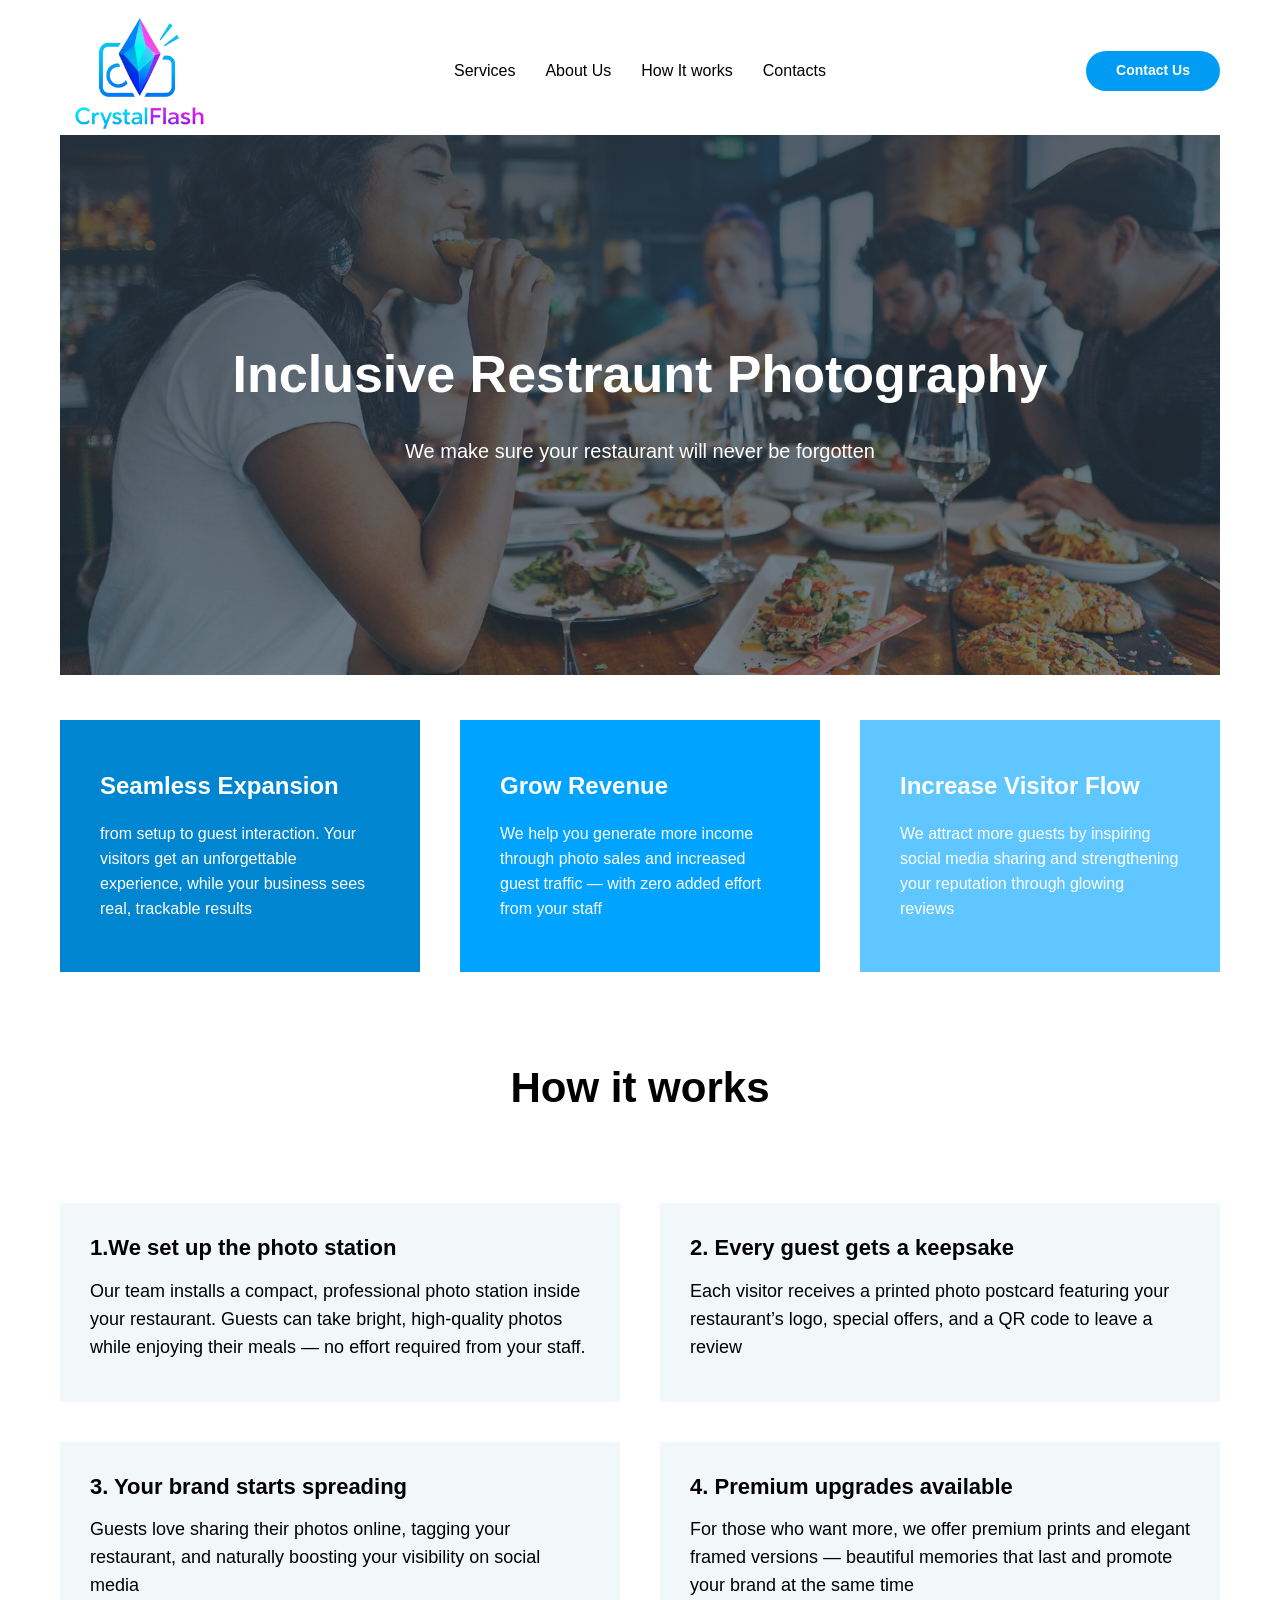
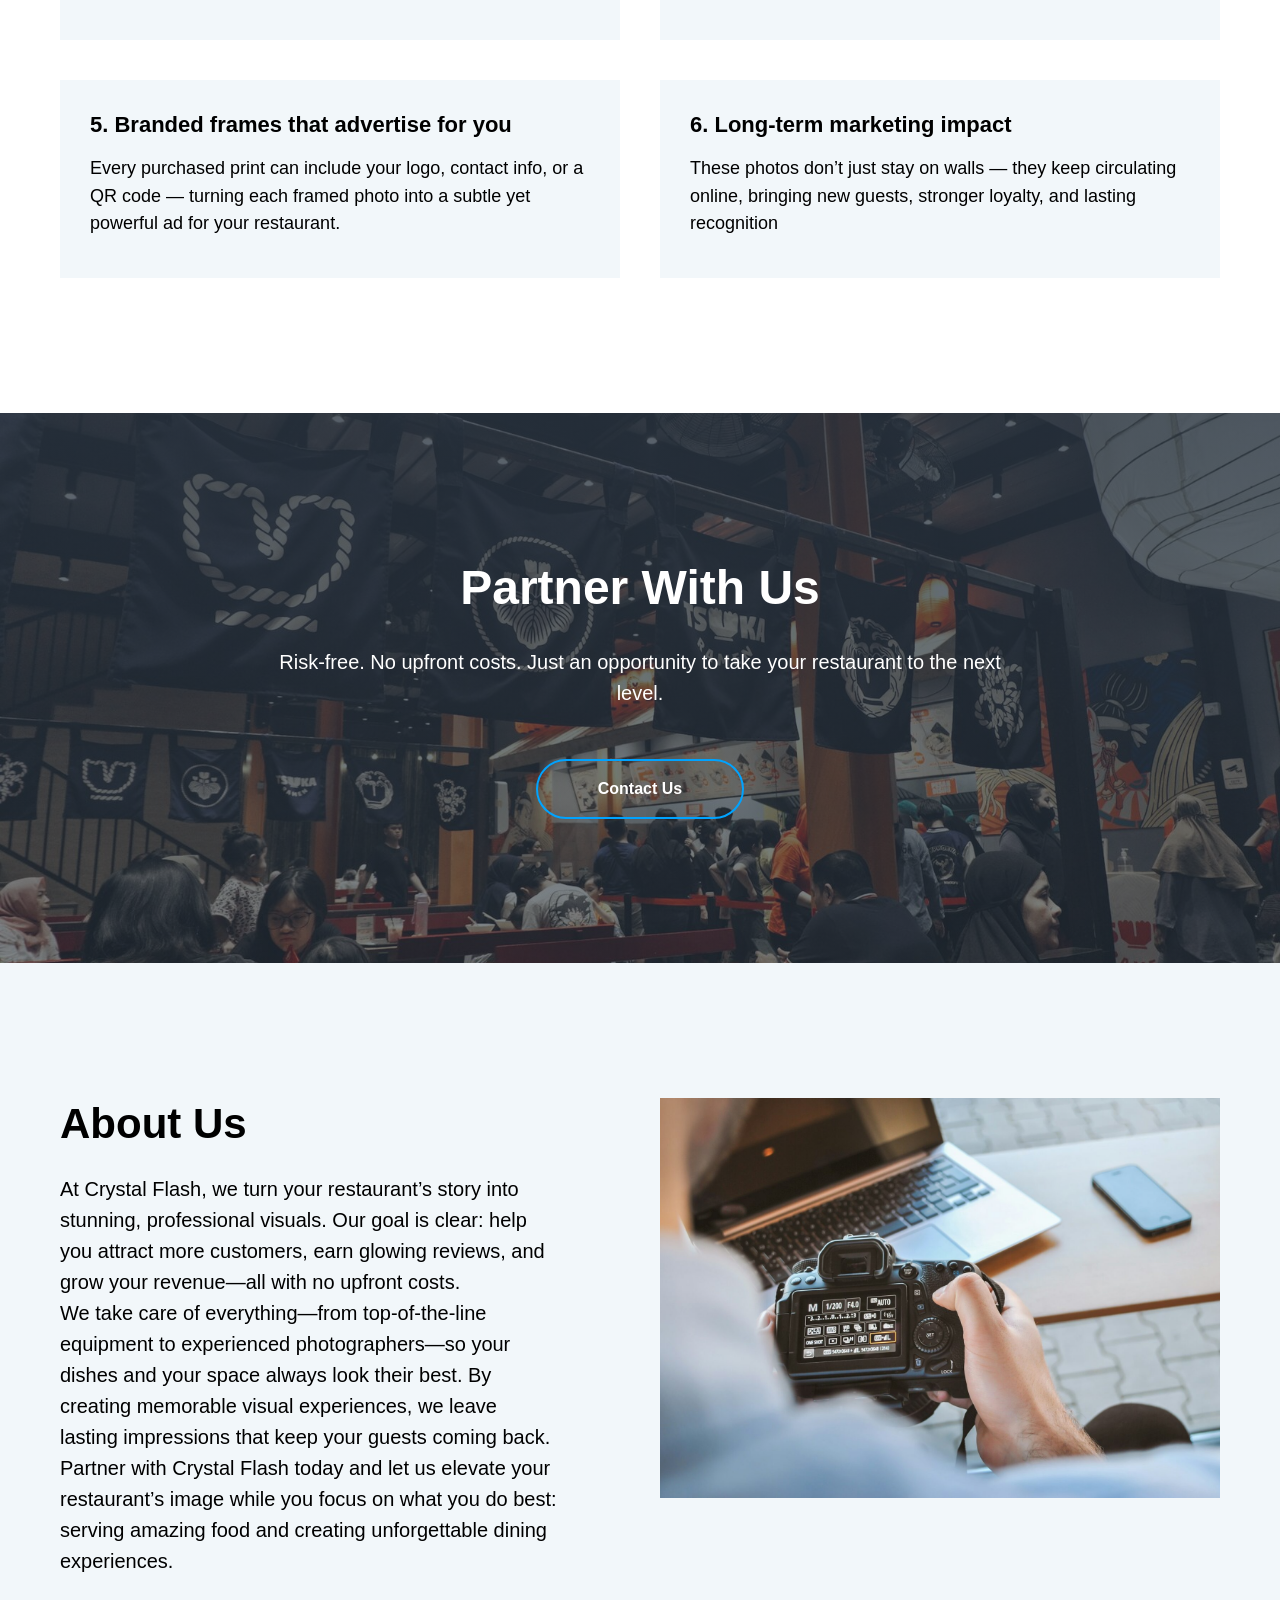
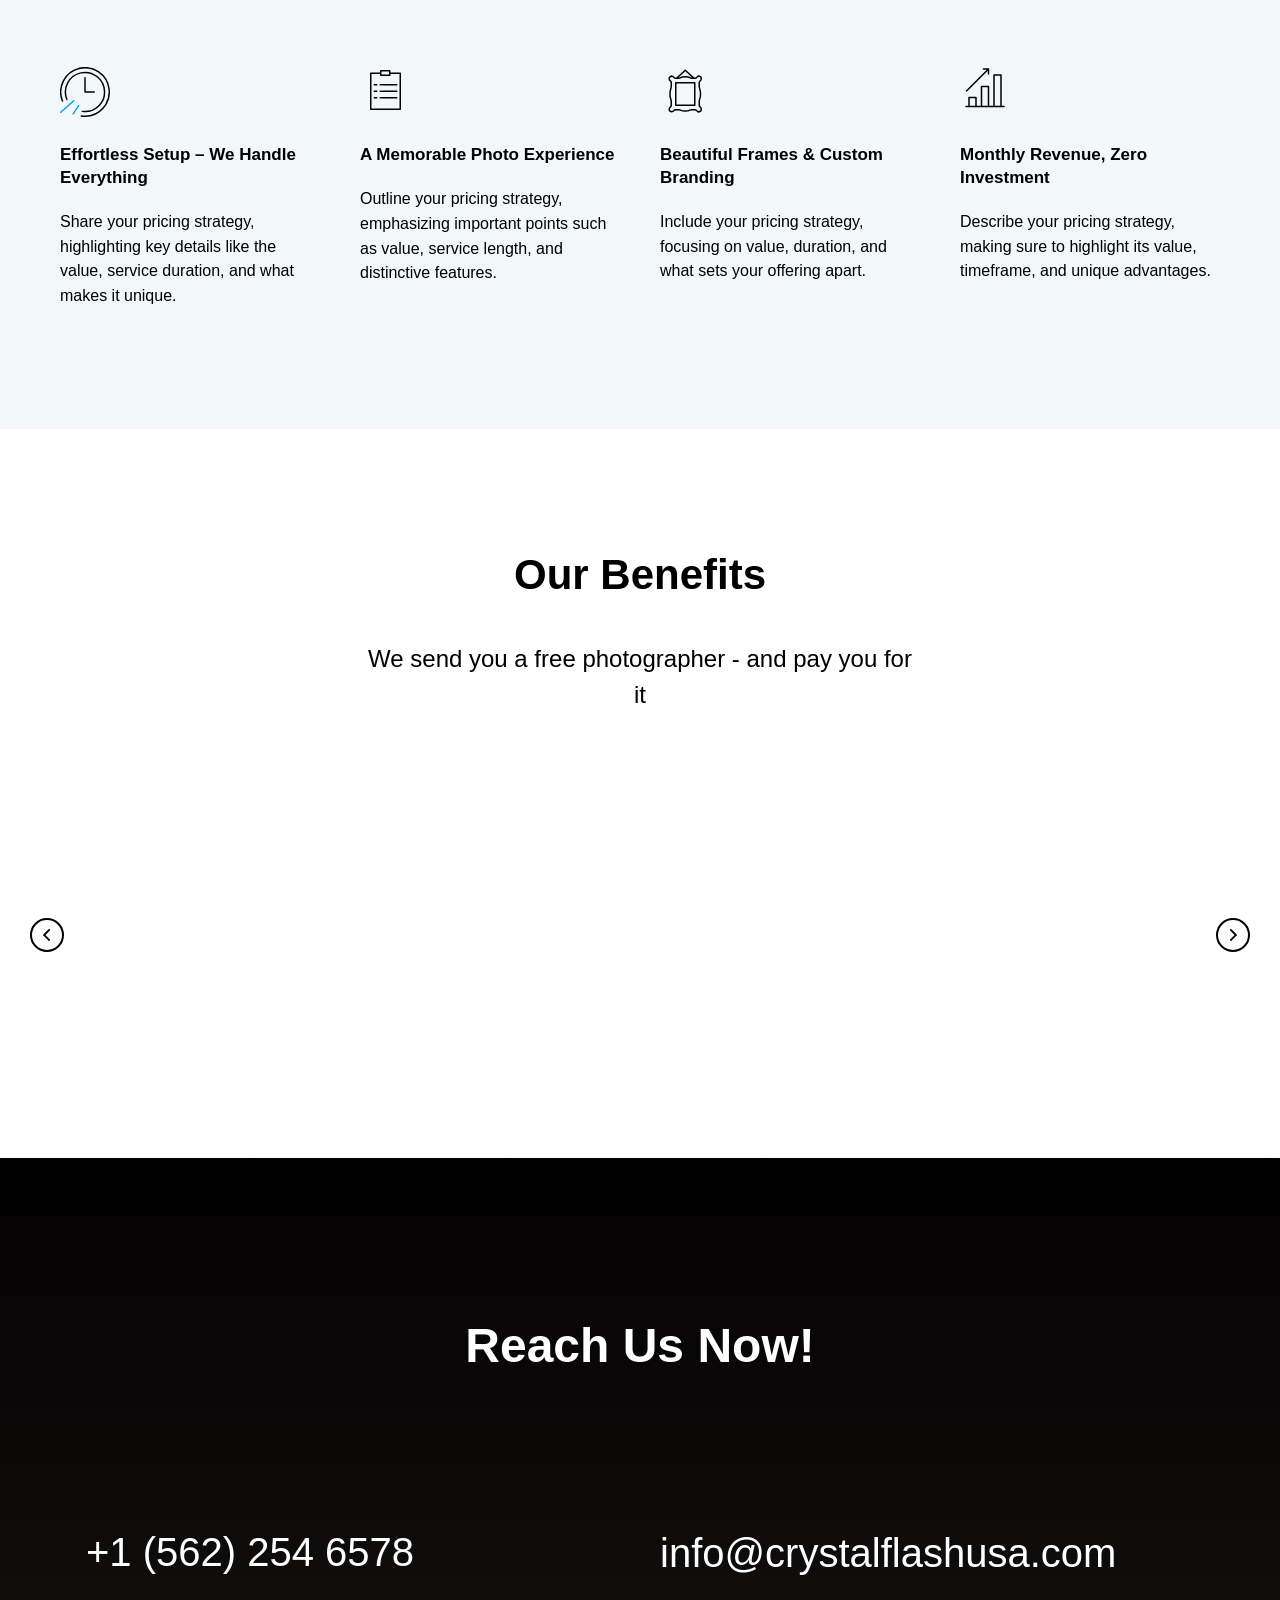
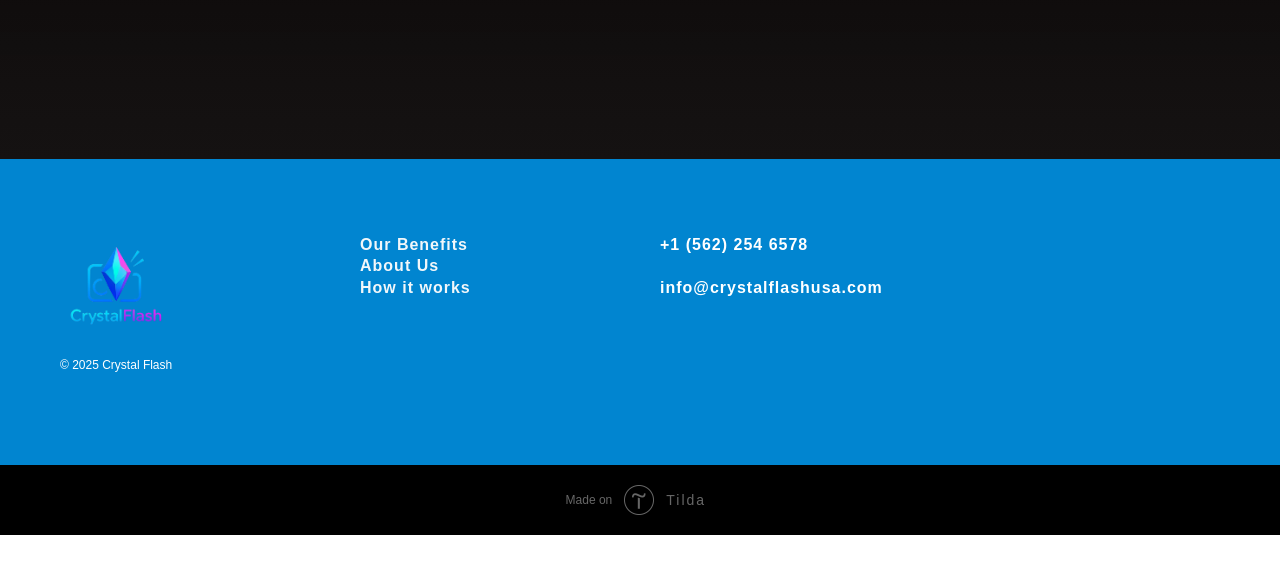
<file: index.html>
<!DOCTYPE html> <html> <head> <meta charset="utf-8" /> <meta http-equiv="Content-Type" content="text/html; charset=utf-8" /> <meta name="viewport" content="width=device-width, initial-scale=1.0" /> <!--metatextblock--> <title>Crystal Flash</title> <meta name="description" content="At Crystal Flash, we turn your restaurant’s story into stunning, professional visuals. Our goal is clear: help you attract more customers, earn glowing reviews, and grow your revenue—all with no upfront costs." /> <meta property="og:url" content="http://crystal-flash.net" /> <meta property="og:title" content="Crystal Flash" /> <meta property="og:description" content="At Crystal Flash, we turn your restaurant’s story into stunning, professional visuals. Our goal is clear: help you attract more customers, earn glowing reviews, and grow your revenue—all with no upfront costs." /> <meta property="og:type" content="website" /> <meta property="og:image" content="images/tild3536-3436-4566-b366-323935383632__screenshot_45-remove.png" /> <link rel="canonical" href="http://crystal-flash.net"> <!--/metatextblock--> <meta name="format-detection" content="telephone=no" /> <meta http-equiv="x-dns-prefetch-control" content="on"> <link rel="dns-prefetch" href="https://ws.tildacdn.com">  <link rel="icon" type="image/png" sizes="32x32" href="images/tild3364-3666-4938-b464-666339376233__screenshot_45-remove.png" media="(prefers-color-scheme: light)"/> <link rel="icon" type="image/png" sizes="32x32" href="images/tild6339-3331-4238-b038-616361373732__screenshot_45-remove.png" media="(prefers-color-scheme: dark)"/> <link rel="apple-touch-icon" type="image/png" href="images/tild6361-6633-4739-a337-366131363932__screenshot_45-remove.png"> <link rel="icon" type="image/png" sizes="192x192" href="images/tild6361-6633-4739-a337-366131363932__screenshot_45-remove.png"> <!-- Assets --> <script src="https://neo.tildacdn.com/js/tilda-fallback-1.0.min.js" async charset="utf-8"></script> <link rel="stylesheet" href="css/tilda-grid-3.0.min.css" type="text/css" media="all" onerror="this.loaderr='y';"/> <link rel="stylesheet" href="css/tilda-blocks-page91578596.min.css?t=1762803893" type="text/css" media="all" onerror="this.loaderr='y';" /> <link rel="stylesheet" href="css/tilda-cards-1.0.min.css" type="text/css" media="all" onerror="this.loaderr='y';" /> <link rel="stylesheet" href="css/tilda-slds-1.4.min.css" type="text/css" media="print" onload="this.media='all';" onerror="this.loaderr='y';" /> <noscript><link rel="stylesheet" href="css/tilda-slds-1.4.min.css" type="text/css" media="all" /></noscript> <link rel="stylesheet" href="css/tilda-cover-1.0.min.css" type="text/css" media="all" onerror="this.loaderr='y';" /> <link rel="stylesheet" href="css/fonts-tildasans.css" type="text/css" media="all" onerror="this.loaderr='y';" /> <script nomodule src="js/tilda-polyfill-1.0.min.js" charset="utf-8"></script> <script type="text/javascript">function t_onReady(func) {if(document.readyState!='loading') {func();} else {document.addEventListener('DOMContentLoaded',func);}}
function t_onFuncLoad(funcName,okFunc,time) {if(typeof window[funcName]==='function') {okFunc();} else {setTimeout(function() {t_onFuncLoad(funcName,okFunc,time);},(time||100));}}function t_throttle(fn,threshhold,scope) {return function() {fn.apply(scope||this,arguments);};}function t396_initialScale(t){var e=document.getElementById("rec"+t);if(e){var i=e.querySelector(".t396__artboard");if(i){window.tn_scale_initial_window_width||(window.tn_scale_initial_window_width=document.documentElement.clientWidth);var a=window.tn_scale_initial_window_width,r=[],n,l=i.getAttribute("data-artboard-screens");if(l){l=l.split(",");for(var o=0;o<l.length;o++)r[o]=parseInt(l[o],10)}else r=[320,480,640,960,1200];for(var o=0;o<r.length;o++){var d=r[o];a>=d&&(n=d)}var _="edit"===window.allrecords.getAttribute("data-tilda-mode"),c="center"===t396_getFieldValue(i,"valign",n,r),s="grid"===t396_getFieldValue(i,"upscale",n,r),w=t396_getFieldValue(i,"height_vh",n,r),g=t396_getFieldValue(i,"height",n,r),u=!!window.opr&&!!window.opr.addons||!!window.opera||-1!==navigator.userAgent.indexOf(" OPR/");if(!_&&c&&!s&&!w&&g&&!u){var h=parseFloat((a/n).toFixed(3)),f=[i,i.querySelector(".t396__carrier"),i.querySelector(".t396__filter")],v=Math.floor(parseInt(g,10)*h)+"px",p;i.style.setProperty("--initial-scale-height",v);for(var o=0;o<f.length;o++)f[o].style.setProperty("height","var(--initial-scale-height)");t396_scaleInitial__getElementsToScale(i).forEach((function(t){t.style.zoom=h}))}}}}function t396_scaleInitial__getElementsToScale(t){return t?Array.prototype.slice.call(t.children).filter((function(t){return t&&(t.classList.contains("t396__elem")||t.classList.contains("t396__group"))})):[]}function t396_getFieldValue(t,e,i,a){var r,n=a[a.length-1];if(!(r=i===n?t.getAttribute("data-artboard-"+e):t.getAttribute("data-artboard-"+e+"-res-"+i)))for(var l=0;l<a.length;l++){var o=a[l];if(!(o<=i)&&(r=o===n?t.getAttribute("data-artboard-"+e):t.getAttribute("data-artboard-"+e+"-res-"+o)))break}return r}window.TN_SCALE_INITIAL_VER="1.0",window.tn_scale_initial_window_width=null;</script> <script src="js/tilda-scripts-3.0.min.js" charset="utf-8" defer onerror="this.loaderr='y';"></script> <script src="js/tilda-blocks-page91578596.min.js?t=1762803893" charset="utf-8" async onerror="this.loaderr='y';"></script> <script src="js/lazyload-1.3.min.export.js" charset="utf-8" async onerror="this.loaderr='y';"></script> <script src="js/tilda-menu-1.0.min.js" charset="utf-8" async onerror="this.loaderr='y';"></script> <script src="js/tilda-cards-1.0.min.js" charset="utf-8" async onerror="this.loaderr='y';"></script> <script src="js/tilda-slds-1.4.min.js" charset="utf-8" async onerror="this.loaderr='y';"></script> <script src="js/hammer.min.js" charset="utf-8" async onerror="this.loaderr='y';"></script> <script src="js/tilda-cover-1.0.min.js" charset="utf-8" async onerror="this.loaderr='y';"></script> <script src="js/tilda-zero-1.1.min.js" charset="utf-8" async onerror="this.loaderr='y';"></script> <script src="js/tilda-zero-scale-1.0.min.js" charset="utf-8" async onerror="this.loaderr='y';"></script> <script src="js/tilda-skiplink-1.0.min.js" charset="utf-8" async onerror="this.loaderr='y';"></script> <script src="js/tilda-events-1.0.min.js" charset="utf-8" async onerror="this.loaderr='y';"></script> <script type="text/javascript">window.dataLayer=window.dataLayer||[];</script> <script type="text/javascript">(function() {if((/bot|google|yandex|baidu|bing|msn|duckduckbot|teoma|slurp|crawler|spider|robot|crawling|facebook/i.test(navigator.userAgent))===false&&typeof(sessionStorage)!='undefined'&&sessionStorage.getItem('visited')!=='y'&&document.visibilityState){var style=document.createElement('style');style.type='text/css';style.innerHTML='@media screen and (min-width: 980px) {.t-records {opacity: 0;}.t-records_animated {-webkit-transition: opacity ease-in-out .2s;-moz-transition: opacity ease-in-out .2s;-o-transition: opacity ease-in-out .2s;transition: opacity ease-in-out .2s;}.t-records.t-records_visible {opacity: 1;}}';document.getElementsByTagName('head')[0].appendChild(style);function t_setvisRecs(){var alr=document.querySelectorAll('.t-records');Array.prototype.forEach.call(alr,function(el) {el.classList.add("t-records_animated");});setTimeout(function() {Array.prototype.forEach.call(alr,function(el) {el.classList.add("t-records_visible");});sessionStorage.setItem("visited","y");},400);}
document.addEventListener('DOMContentLoaded',t_setvisRecs);}})();</script></head> <body class="t-body" style="margin:0;"> <!--allrecords--> <div id="allrecords" data-tilda-export="yes" class="t-records" data-hook="blocks-collection-content-node" data-tilda-project-id="17222166" data-tilda-page-id="91578596" data-tilda-formskey="4bb2722d56d6aefe600d7e3a17222166" data-tilda-cookie="no" data-tilda-lazy="yes" data-tilda-root-zone="one" data-tilda-project-country="DE"> <div id="rec1509291513" class="r t-rec t-rec_pb_0" style="padding-bottom:0px; " data-animationappear="off" data-record-type="257"> <!-- T228 --> <div id="nav1509291513marker"></div> <div id="nav1509291513" class="t228 t228__positionstatic " style="background-color: rgba(255,255,255,1); height:10vh; " data-bgcolor-hex="#ffffff" data-bgcolor-rgba="rgba(255,255,255,1)" data-navmarker="nav1509291513marker" data-appearoffset="" data-bgopacity-two="" data-menushadow="" data-menushadow-css="" data-bgopacity="1" data-menu-items-align="center" data-menu="yes"> <div class="t228__maincontainer t228__c12collumns" style="height:10vh;"> <div class="t228__padding40px"></div> <div class="t228__leftside"> <div class="t228__leftcontainer"> <a href="http://tilda.cc" class="t228__imgwrapper"> <img class="t228__imglogo t228__imglogomobile"
src="images/tild6662-6437-4639-b235-333564646331__noroot.png"
imgfield="img"
style="max-width: 170px; width: 170px; min-width: 170px; height: auto; display: block;"
alt=""> </a> </div> </div> <div class="t228__centerside "> <nav class="t228__centercontainer"> <ul role="list" class="t228__list t-menu__list t228__list_hidden"> <li class="t228__list_item"
style="padding:0 15px 0 0;"> <a class="t-menu__link-item"
href="#services" data-menu-submenu-hook="" data-menu-item-number="1">
Services
</a> </li> <li class="t228__list_item"
style="padding:0 15px;"> <a class="t-menu__link-item"
href="#about" data-menu-submenu-hook="" data-menu-item-number="2">
About Us
</a> </li> <li class="t228__list_item"
style="padding:0 15px;"> <a class="t-menu__link-item"
href="#howitworks" data-menu-submenu-hook="" data-menu-item-number="3">
How It works
</a> </li> <li class="t228__list_item"
style="padding:0 0 0 15px;"> <a class="t-menu__link-item"
href="#contacts" data-menu-submenu-hook="" data-menu-item-number="4">
Contacts
</a> </li> </ul> </nav> </div> <div class="t228__rightside"> <div class="t228__rightcontainer"> <div class="t228__right_buttons"> <div class="t228__right_buttons_wrap"> <div class="t228__right_buttons_but"> <a
class="t-btn t-btnflex t-btnflex_type_button t-btnflex_sm"
href="#reachus"> <span class="t-btnflex__text">Contact Us</span> <style>#rec1509291513 .t-btnflex.t-btnflex_type_button {color:#ffffff;background-color:#009bf2;border-style:none !important;border-radius:20px;box-shadow:none !important;transition-duration:0.2s;transition-property:background-color,color,border-color,box-shadow,opacity,transform,gap;transition-timing-function:ease-in-out;}</style> </a> </div> </div> </div> </div> </div> <div class="t228__padding40px"> </div> </div> </div> <style>@media screen and (max-width:980px){#rec1509291513 .t228__leftcontainer{padding:20px;}#rec1509291513 .t228__imglogo{padding:20px 0;}#rec1509291513 .t228{position:static;}}</style> <script>window.addEventListener('load',function() {t_onFuncLoad('t228_setWidth',function() {t228_setWidth('1509291513');});});window.addEventListener('resize',t_throttle(function() {t_onFuncLoad('t228_setWidth',function() {t228_setWidth('1509291513');});t_onFuncLoad('t_menu__setBGcolor',function() {t_menu__setBGcolor('1509291513','.t228');});}));t_onReady(function() {t_onFuncLoad('t_menu__highlightActiveLinks',function() {t_menu__highlightActiveLinks('.t228__list_item a');});t_onFuncLoad('t228__init',function() {t228__init('1509291513');});t_onFuncLoad('t_menu__setBGcolor',function() {t_menu__setBGcolor('1509291513','.t228');});t_onFuncLoad('t_menu__interactFromKeyboard',function() {t_menu__interactFromKeyboard('1509291513');});t_onFuncLoad('t228_setWidth',function() {t228_setWidth('1509291513');});});</script> <style>#rec1509291513 .t-menu__link-item{}@supports (overflow:-webkit-marquee) and (justify-content:inherit){#rec1509291513 .t-menu__link-item,#rec1509291513 .t-menu__link-item.t-active{opacity:1 !important;}}</style> <style> #rec1509291513 .t228__leftcontainer a{color:#000000;}#rec1509291513 a.t-menu__link-item{color:#000000;}#rec1509291513 .t228__right_langs_lang a{color:#000000;}#rec1509291513 .t228__right_descr{font-size:18px;color:#000000;}</style> <style> #rec1509291513 .t228__logo{color:#000000;}</style> </div> <div id="rec1509291523" class="r t-rec t-rec_pt_45 t-rec_pb_0" style="padding-top:45px;padding-bottom:0px; " data-animationappear="off" data-record-type="336"> <!-- T336 --> <div class="t336"> <div class="t-card__container t-container"> <div class="t-col t-col_12 t-align_center t-card__col t-card__col_withoutbtn t336__block "> <div class="t336__table" style="height:60vh;background-color:transparent;"> <div class="t336__cell t-align_center t-valign_middle"> <div class="t336__bg t336__animation_fast t-bgimg" data-original="images/tild6533-3035-4232-a262-356637643338__photo-1592861956120-.jpg"
bgimgfield="img"
style="background-image:url('images/tild6533-3035-4232-a262-356637643338__-__resizeb__20x__photo-1592861956120-.jpg');"></div> <div
class="t336__overlay t336__animation_fast"
style="background-image: linear-gradient(to bottom, rgba(44,55,69,0.80), rgba(44,55,69,0.60));"></div> <div class="t336__textwrapper t336__animation_fast t336__textwrapper_animated"> <div class="t336__textwrapper__content"> <div class="t336__title t-title t-title_md" field="title"> <a
class="t-card__link"
id="cardtitle_1509291523"
href="http://google.com"
target=""> <div style="font-size: 52px;" data-customstyle="yes"><span style="font-size: 52px; font-weight: 600;">Inclusive Restraunt Photography</span></div> </a> </div> <div class="t336__text t-descr t-descr_lg" field="text"><div style="font-size: 20px;" data-customstyle="yes">We make sure your restaurant will never be forgotten </div></div> </div> </div> </div> </div> </div> </div> </div> <script>t_onReady(function() {t_onFuncLoad('t336_init',function() {t336_init('1509291523');});});</script> </div> <div id="rec1509291533" class="r t-rec t-rec_pt_45 t-rec_pb_0" style="padding-top:45px;padding-bottom:0px;background-color:#ffffff; " data-animationappear="off" data-record-type="686" data-bg-color="#ffffff"> <!-- t686 --> <div class="t686" data-tile-ratio="0.55555555555556"> <div class="t686__container t-card__container t-container" data-columns-in-row="3"> <div class="t-card__col t-card__col_withoutbtn t-col t-col_4 t-align_left "> <div class="t686__table" style="height:200px;"> <div class="t686__cell t-align_left t-valign_top t686__button-bottom"> <div class="t686__bg t686__animation_fast t-bgimg" data-original="images/tild6463-6635-4562-b138-623633376238__frame_587.svg"
bgimgfield="li_img__1495461413977"
style="background-image:url('images/tild6463-6635-4562-b138-623633376238__frame_587.svg');"
itemscope itemtype="http://schema.org/ImageObject"> <meta itemprop="image" content="images/tild6463-6635-4562-b138-623633376238__frame_587.svg"> </div> <div class="t686__overlay t686__animation_fast" style="background-image: linear-gradient(to bottom, rgba(0,0,0,0), rgba(0,0,0,0));"></div> <div class="t686__textwrapper t686__animation_fast t686__textwrapper_animated"> <div class="t686__textwrapper__content"> <div class="t686__inner-wrapper"> <style> #rec1509291533 .t-card__title{font-size:24px;}#rec1509291533 .t-card__descr{font-size:16px;}</style> <div class="t-card__title t-name t-name_xl" field="li_title__1495461413977"> <a
href="#appointment"
class="t-card__link"
id="cardtitle1_1509291533">
Seamless Expansion
</a> </div> <div class="t-card__descr t-descr t-descr_xs" field="li_text__1495461413977">
from setup to guest interaction. Your visitors get an unforgettable experience, while your business sees real, trackable results
</div> </div> </div> </div> </div> </div> </div> <div class="t-card__col t-card__col_withoutbtn t-col t-col_4 t-align_left "> <div class="t686__table" style="height:200px;"> <div class="t686__cell t-align_left t-valign_top t686__button-bottom"> <div class="t686__bg t686__animation_fast t-bgimg" data-original="images/tild3636-6437-4631-a439-336635373862__frame_588.svg"
bgimgfield="li_img__1606828307443"
style="background-image:url('images/tild3636-6437-4631-a439-336635373862__frame_588.svg');"
itemscope itemtype="http://schema.org/ImageObject"> <meta itemprop="image" content="images/tild3636-6437-4631-a439-336635373862__frame_588.svg"> </div> <div class="t686__overlay t686__animation_fast" style="background-image: linear-gradient(to bottom, rgba(0,0,0,0), rgba(0,0,0,0));"></div> <div class="t686__textwrapper t686__animation_fast t686__textwrapper_animated"> <div class="t686__textwrapper__content"> <div class="t686__inner-wrapper"> <style> #rec1509291533 .t-card__title{font-size:24px;}#rec1509291533 .t-card__descr{font-size:16px;}</style> <div class="t-card__title t-name t-name_xl" field="li_title__1606828307443">
Grow Revenue
</div> <div class="t-card__descr t-descr t-descr_xs" field="li_text__1606828307443">
We help you generate more income through photo sales and increased guest traffic — with zero added effort from your staff
</div> </div> </div> </div> </div> </div> </div> <div class="t-card__col t-card__col_withoutbtn t-col t-col_4 t-align_left "> <div class="t686__table" style="height:200px;"> <div class="t686__cell t-align_left t-valign_top t686__button-bottom"> <div class="t686__bg t686__animation_fast t-bgimg" data-original="images/tild3966-3032-4530-b031-353038316562__frame_589.svg"
bgimgfield="li_img__1495528759247"
style="background-image:url('images/tild3966-3032-4530-b031-353038316562__frame_589.svg');"
itemscope itemtype="http://schema.org/ImageObject"> <meta itemprop="image" content="images/tild3966-3032-4530-b031-353038316562__frame_589.svg"> </div> <div class="t686__overlay t686__animation_fast" style="background-image: linear-gradient(to bottom, rgba(0,0,0,0), rgba(0,0,0,0));"></div> <div class="t686__textwrapper t686__animation_fast t686__textwrapper_animated"> <div class="t686__textwrapper__content"> <div class="t686__inner-wrapper"> <style> #rec1509291533 .t-card__title{font-size:24px;}#rec1509291533 .t-card__descr{font-size:16px;}</style> <div class="t-card__title t-name t-name_xl" field="li_title__1495528759247">
Increase Visitor Flow
</div> <div class="t-card__descr t-descr t-descr_xs" field="li_text__1495528759247"> <p style="text-align: left;">We attract more guests by inspiring social media sharing and strengthening your reputation through glowing reviews</p> </div> </div> </div> </div> </div> </div> </div> </div> </div> <script type="text/javascript">t_onReady(function() {t_onFuncLoad('t686_init',function() {t686_init('1509291533');});});</script> </div> <div id="rec1509291543" class="r t-rec" style=" " data-record-type="215"> <a name="howitworks" style="font-size:0;"></a> </div> <div id="rec1509291553" class="r t-rec t-rec_pt_90 t-rec_pb_135" style="padding-top:90px;padding-bottom:135px;background-color:#ffffff; " data-animationappear="off" data-record-type="842" data-bg-color="#ffffff"> <!-- t842 --> <div class="t842"> <div class="t-section__container t-container t-container_flex"> <div class="t-col t-col_12 "> <div
class="t-section__title t-title t-title_xs t-align_center t-margin_auto"
field="btitle">
How it works
</div> </div> </div> <style>.t-section__descr {max-width:560px;}#rec1509291553 .t-section__title {margin-bottom:90px;}#rec1509291553 .t-section__descr {}@media screen and (max-width:960px) {#rec1509291553 .t-section__title {margin-bottom:45px;}}</style> <ul
class="t842__container t-card__container t-container t-container_flex"
role="list"> <li
class="t842__col t-item
t-card__col
t-card__col_withoutbtn
t-col t-col_6
t842__col_first "> <div class="t842__inner-col"
style="background-color:#f2f7fa;"> <div class="t842__wrap"> <div class="t842__wrap_left"> </div> <div class="t842__wrap_right"> <div class="t-card__title t-name t-name_lg t842__bottommargin" field="li_title__1531126556801"> <strong>1.</strong>We set up the photo station
</div> <div class="t-card__descr t-descr t-descr_sm" field="li_descr__1531126556801">
Our team installs a compact, professional photo station inside your restaurant. Guests can take bright, high-quality photos while enjoying their meals — no effort required from your staff.
</div> </div> </div> </div> </li> <li
class="t842__col t-item
t-card__col
t-card__col_withoutbtn
t-col t-col_6
"> <div class="t842__inner-col"
style="background-color:#f2f7fa;"> <div class="t842__wrap"> <div class="t842__wrap_left"> </div> <div class="t842__wrap_right"> <div class="t-card__title t-name t-name_lg t842__bottommargin" field="li_title__1606827876405"> <strong>2. </strong>Every guest gets a keepsake
</div> <div class="t-card__descr t-descr t-descr_sm" field="li_descr__1606827876405">
Each visitor receives a printed photo postcard featuring your restaurant’s logo, special offers, and a QR code to leave a review
</div> </div> </div> </div> </li> <li
class="t842__col t-item
t-card__col
t-card__col_withoutbtn
t-col t-col_6
"> <div class="t842__inner-col"
style="background-color:#f2f7fa;"> <div class="t842__wrap"> <div class="t842__wrap_left"> </div> <div class="t842__wrap_right"> <div class="t-card__title t-name t-name_lg t842__bottommargin" field="li_title__1606827877993">
3. Your brand starts spreading
</div> <div class="t-card__descr t-descr t-descr_sm" field="li_descr__1606827877993">
Guests love sharing their photos online, tagging your restaurant, and naturally boosting your visibility on social media
</div> </div> </div> </div> </li> <li
class="t842__col t-item
t-card__col
t-card__col_withoutbtn
t-col t-col_6
"> <div class="t842__inner-col"
style="background-color:#f2f7fa;"> <div class="t842__wrap"> <div class="t842__wrap_left"> </div> <div class="t842__wrap_right"> <div class="t-card__title t-name t-name_lg t842__bottommargin" field="li_title__1762026406100">
4. Premium upgrades available
</div> <div class="t-card__descr t-descr t-descr_sm" field="li_descr__1762026406100">
For those who want more, we offer premium prints and elegant framed versions — beautiful memories that last and promote your brand at the same time
</div> </div> </div> </div> </li> <li
class="t842__col t-item
t-card__col
t-card__col_withoutbtn
t-col t-col_6
"> <div class="t842__inner-col"
style="background-color:#f2f7fa;"> <div class="t842__wrap"> <div class="t842__wrap_left"> </div> <div class="t842__wrap_right"> <div class="t-card__title t-name t-name_lg t842__bottommargin" field="li_title__1762026582049">
5. Branded frames that advertise for you
</div> <div class="t-card__descr t-descr t-descr_sm" field="li_descr__1762026582049">
Every purchased print can include your logo, contact info, or a QR code — turning each framed photo into a subtle yet powerful ad for your restaurant.
</div> </div> </div> </div> </li> <li
class="t842__col t-item
t-card__col
t-card__col_withoutbtn
t-col t-col_6
"> <div class="t842__inner-col"
style="background-color:#f2f7fa;"> <div class="t842__wrap"> <div class="t842__wrap_left"> </div> <div class="t842__wrap_right"> <div class="t-card__title t-name t-name_lg t842__bottommargin" field="li_title__1762026495686">
6. Long-term marketing impact
</div> <div class="t-card__descr t-descr t-descr_sm" field="li_descr__1762026495686">
These photos don’t just stay on walls — they keep circulating online, bringing new guests, stronger loyalty, and lasting recognition
</div> </div> </div> </div> </li> </ul> </div> <script type="text/javascript">t_onReady(function() {t_onFuncLoad('t842_init',function() {t842_init('1509291553');});});</script> </div> <div id="rec1509291563" class="r t-rec" style=" " data-record-type="215"> <a name="sale" style="font-size:0;"></a> </div> <div id="rec1509291573" class="r t-rec" style=" " data-animationappear="off" data-record-type="734"> <!-- t734 --> <div class="t734"> <div class="t-slds t734__witharrows" style="visibility: hidden;"> <div class="t-container_100 t-slds__main"> <ul class="t-slds__arrow_container "> </ul> <div class="t-slds__container"> <div 
class="t-slds__items-wrapper t-slds_animated-none"
id="carousel_1509291573" data-slider-transition="300" data-slider-with-cycle="true" data-slider-correct-height="false" data-auto-correct-mobile-width="false"
aria-roledescription="carousel"
aria-live="off"> <div
class="t-slds__item t-slds__item_active" data-slide-index="1"
role="group"
aria-roledescription="slide"
aria-hidden="false"
aria-label="1 из 1"> <div class="t734__slds-wrapper t-slds__wrapper"> <div class="t-cover" id="recorddiv1509291573" style="height:550px;"> <div class="t-cover__carrier" data-content-cover-id="1509291573" id="coverCarry1509291573" data-content-cover-height="550px" data-content-cover-bg="images/tild3064-3436-4139-a238-373064303536__photo-1719204089341-.jpg"
style="background-image: url('images/tild3064-3436-4139-a238-373064303536__-__resizeb__20x__photo-1719204089341-.jpg'); height:550px;"
itemscope itemtype="http://schema.org/ImageObject"> <meta itemprop="image" content="images/tild3064-3436-4139-a238-373064303536__photo-1719204089341-.jpg"> </div> <div class="t-cover__filter" style="height:550px;background-image: linear-gradient(to bottom, rgba(44,55,69,0.80), rgba(44,55,69,0.60));"></div> </div> <div class="t734__table"> <div class="t-cell t-valign_middle"> <div class="t-container"> <div class="t-cover__wrapper t-valign_middle"> <div class="t734__wrapper t-width t-width_8 t-margin_auto" data-hook-content="covercontent"> <div class="t734__textwrapper t-align_center"> <div class="t734__title t-title t-title_sm" field="li_title__1496797390759">Partner With Us</div> <div class="t734__descr t-descr t-descr_md" field="li_descr__1496797390759">Risk-free. No upfront costs. Just an opportunity to take your restaurant to the next level.</div> <a
class="t-btn t-btnflex t-btnflex_type_button t-btnflex_md t734__button"
href="#appointment" data-lid="1496797390759"> <span class="t-btnflex__text">Contact Us</span> <style>#rec1509291573 .t-btnflex.t-btnflex_type_button {color:#ffffff;border-style:solid !important;border-color:#00a3ff !important;--border-width:2px;border-radius:30px;box-shadow:none !important;white-space:normal;transition-duration:0.2s;transition-property:background-color,color,border-color,box-shadow,opacity,transform,gap;transition-timing-function:ease-in-out;}</style> </a> </div> </div> </div> </div> </div> </div> </div> </div> </div> </div> <ul class="t-slds__bullet_wrapper"> </ul> </div> </div> </div> <script type="text/javascript">t_onReady(function() {t_onFuncLoad('t734_init',function() {try {t734_init('1509291573');} catch(error) {console.log(error);}});});</script> <style type="text/css">#rec1509291573 .t-slds__bullet_active .t-slds__bullet_body{background-color:#ffffff !important;}#rec1509291573 .t-slds__bullet:hover .t-slds__bullet_body{background-color:#ffffff !important;}#rec1509291573 .t-slds__bullet_body:focus-visible{background-color:#ffffff !important;}</style> </div> <div id="rec1509291583" class="r t-rec" style=" " data-record-type="215"> <a name="aboutus" style="font-size:0;"></a> </div> <div id="rec1509291713" class="r t-rec t-rec_pt_135 t-rec_pb_90" style="padding-top:135px;padding-bottom:90px;background-color:#f2f7fa; " data-record-type="478" data-bg-color="#f2f7fa"> <!-- T478 --> <div style="width: 0; height: 0; overflow: hidden;"> <div class="t478__sizer t-col t-col_6" data-auto-correct-mobile-width="false" style="height:400px;"></div> </div> <div class="t478"> <div class="t-container"> <div class="t478__top t-col t-col_6 " itemscope itemtype="http://schema.org/ImageObject"> <meta itemprop="image" content="images/tild3636-3162-4063-a361-323466613036__photo-1488926756850-.jpg"> <div class="t478__textwrapper t-align_left" style="height:400px;"> <div class="t478__content t-valign_middle"> <div class="t478__box"> <div class="t478__title t-title t-title_xs " field="title">About Us</div> <div class="t478__descr t-descr t-descr_md " field="descr">At Crystal Flash, we turn your restaurant’s story into stunning, professional visuals. Our goal is clear: help you attract more customers, earn glowing reviews, and grow your revenue—all with no upfront costs.<br />We take care of everything—from top-of-the-line equipment to experienced photographers—so your dishes and your space always look their best. By creating memorable visual experiences, we leave lasting impressions that keep your guests coming back.<br />Partner with Crystal Flash today and let us elevate your restaurant’s image while you focus on what you do best: serving amazing food and creating unforgettable dining experiences.</div> </div> </div> </div> </div> <div class="t-col t-col_6 " itemscope itemtype="http://schema.org/ImageObject"> <meta itemprop="image" content="images/tild3636-3162-4063-a361-323466613036__photo-1488926756850-.jpg"> <div class="t478__blockimg t-bgimg" data-original="images/tild3636-3162-4063-a361-323466613036__photo-1488926756850-.jpg"
bgimgfield="img"
style="background-image:url('images/tild3636-3162-4063-a361-323466613036__-__resizeb__20x__photo-1488926756850-.jpg'); height:400px;"></div> </div> </div> </div> <script>t_onReady(function() {t_onFuncLoad('t478_setHeight',function() {window.addEventListener('resize',t_throttle(function() {if(typeof window.noAdaptive!=='undefined'&&window.noAdaptive==true&&window.isMobile) return;t478_setHeight('1509291713');}));t478_setHeight('1509291713');var rec=document.querySelector('#rec1509291713');if(!rec) return;var wrapper=rec.querySelector('.t478');if(wrapper) {wrapper.addEventListener('displayChanged',function() {t478_setHeight('1509291713');});}});});</script> <style> #rec1509291713 .t478__descr{max-width:500px;}</style> </div> <div id="rec1509291593" class="r t-rec t-rec_pt_0 t-rec_pb_120" style="padding-top:0px;padding-bottom:120px;background-color:#f2f7fa; " data-record-type="503" data-bg-color="#f2f7fa"> <!-- t503 --> <div class="t503"> <ul role="list" class="t503__container t-card__container t-card__container_inrow4 t-container"> <li class="t-card__col t-card__col_withoutbtn t-col t-col_3 t-item"> <div class="t503__content t-align_left"> <img class="t503__img t-img"
src="images/tild3436-3865-4534-a437-353162646339__6artboard_4.svg"
imgfield="li_img__1476978655843"
style="width:50px;" alt=""> <style> #rec1509291593 .t-card__title{font-size:17px;}</style> <div class="t-card__title t-name t-name_md" field="li_title__1476978655843"> <strong>Effortless Setup – We Handle Everything</strong> </div> <div class="t-card__descr t-descr t-descr_xs" field="li_descr__1476978655843">
Share your pricing strategy, highlighting key details like the value, service duration, and what makes it unique.
</div> </div> </li> <li class="t-card__col t-card__col_withoutbtn t-col t-col_3 t-item"> <div class="t503__content t-align_left"> <img class="t503__img t-img"
src="images/lib__icons__tilda__list_control.svg"
imgfield="li_img__1476978737724"
style="width:50px;" alt=""> <style> #rec1509291593 .t-card__title{font-size:17px;}</style> <div class="t-card__title t-name t-name_md" field="li_title__1476978737724"> <strong>A Memorable Photo Experience</strong> </div> <div class="t-card__descr t-descr t-descr_xs" field="li_descr__1476978737724">
Outline your pricing strategy, emphasizing important points such as value, service length, and distinctive features.
</div> </div> </li> <li class="t-card__col t-card__col_withoutbtn t-col t-col_3 t-item"> <div class="t503__content t-align_left"> <img class="t503__img t-img"
src="images/lib__icons__tilda__picture_museum_frame.svg"
imgfield="li_img__1476978755814"
style="width:50px;" alt=""> <style> #rec1509291593 .t-card__title{font-size:17px;}</style> <div class="t-card__title t-name t-name_md" field="li_title__1476978755814"> <strong>Beautiful Frames &amp; Custom Branding</strong> </div> <div class="t-card__descr t-descr t-descr_xs" field="li_descr__1476978755814">
Include your pricing strategy, focusing on value, duration, and what sets your offering apart.
</div> </div> </li> <li class="t-card__col t-card__col_withoutbtn t-col t-col_3 t-item"> <div class="t503__content t-align_left"> <img class="t503__img t-img"
src="images/lib__icons__tilda__growth_diagram.svg"
imgfield="li_img__1476978778074"
style="width:50px;" alt=""> <style> #rec1509291593 .t-card__title{font-size:17px;}</style> <div class="t-card__title t-name t-name_md" field="li_title__1476978778074"> <strong>Monthly Revenue, Zero Investment</strong> </div> <div class="t-card__descr t-descr t-descr_xs" field="li_descr__1476978778074">
Describe your pricing strategy, making sure to highlight its value, timeframe, and unique advantages.
</div> </div> </li> </ul> </div> <script>t_onReady(function() {t_onFuncLoad('t503_init',function() {t503_init('1509291593');});});</script> </div> <div id="rec1509291603" class="r t-rec t-rec_pt_120 t-rec_pb_90" style="padding-top:120px;padding-bottom:90px; " data-animationappear="off" data-record-type="923"> <!-- t923 --> <div class="t923 t923__witharrows"> <div class="t-section__container t-container t-container_flex"> <div class="t-col t-col_12 "> <div
class="t-section__title t-title t-title_xs t-align_center t-margin_auto"
field="btitle"> <strong>Our Benefits</strong> </div> <div
class="t-section__descr t-descr t-descr_xl t-align_center t-margin_auto"
field="bdescr">
We send you a free photographer - and pay you for it
</div> </div> </div> <style>.t-section__descr {max-width:560px;}#rec1509291603 .t-section__title {margin-bottom:40px;}#rec1509291603 .t-section__descr {margin-bottom:90px;}@media screen and (max-width:960px) {#rec1509291603 .t-section__title {margin-bottom:20px;}#rec1509291603 .t-section__descr {margin-bottom:45px;}}</style> <div class="t-slds" style="visibility: hidden;" aria-roledescription="carousel" aria-label="Слайдер"> <div class="t-slds__main t-container"> <ul role="list" class="t-slds__arrow_container"> <li class="t-slds__arrow_wrapper t-slds__arrow_wrapper-left" data-slide-direction="left"> <button
type="button"
class="t-slds__arrow t-slds__arrow-left t-slds__arrow-withbg"
aria-controls="carousel_1509291603"
aria-disabled="false"
aria-label="Предыдущий слайд"
style="width: 30px; height: 30px;border: 2px solid #000000;background-color: rgba(255,255,255,1);"> <div class="t-slds__arrow_body t-slds__arrow_body-left" style="width: 8px;"> <svg role="presentation" focusable="false" style="display: block" viewBox="0 0 8.6 14" xmlns="http://www.w3.org/2000/svg" xmlns:xlink="http://www.w3.org/1999/xlink"> <polyline
fill="none"
stroke="#000000"
stroke-linejoin="butt"
stroke-linecap="butt"
stroke-width="2"
points="1,1 7,7 1,13"
/> </svg> </div> </button> </li> <li class="t-slds__arrow_wrapper t-slds__arrow_wrapper-right" data-slide-direction="right"> <button
type="button"
class="t-slds__arrow t-slds__arrow-right t-slds__arrow-withbg"
aria-controls="carousel_1509291603"
aria-disabled="false"
aria-label="Следующий слайд"
style="width: 30px; height: 30px;border: 2px solid #000000;background-color: rgba(255,255,255,1);"> <div class="t-slds__arrow_body t-slds__arrow_body-right" style="width: 8px;"> <svg role="presentation" focusable="false" style="display: block" viewBox="0 0 8.6 14" xmlns="http://www.w3.org/2000/svg" xmlns:xlink="http://www.w3.org/1999/xlink"> <polyline
fill="none"
stroke="#000000"
stroke-linejoin="butt"
stroke-linecap="butt"
stroke-width="2"
points="1,1 7,7 1,13"
/> </svg> </div> </button> </li> </ul> <div class="t-slds__container"> <div class="t-card__container t-slds__items-wrapper t-slds_animated-slow"
id="carousel_1509291603" data-slider-items-in-row="4" data-slider-transition="500" data-slider-with-cycle="true" data-slider-correct-height="true" data-auto-correct-mobile-width="false"
aria-live="off"> <div class="t-slds__item t-slds__item_active" data-slide-index="1"
role="group"
aria-roledescription="slide"
aria-label="1 из 6"> <div class="t923__width_12 t-margin_auto t-width"> <div class="t923__slds-wrapper t-slds__wrapper t-align_center"> <div class="t-card__col t923__col t-col t-align_left" style="width: 260px"> <div class="t923__wrapper" data-blocks-per-row="4"> <div class="t923__content" style="background-color: #f2f7fa;"> <div class="t923__textwrapper t923__paddingsmall"> <style> #rec1509291603 .t-card__title{color:#000000;}#rec1509291603 .t-card__descr{color:#000000;}</style> <div class="t-card__title t-name t-name_xs" field="li_title__1571907907758"> <div style="font-size: 30px;" data-customstyle="yes">$20,000</div> </div> <div class="t-card__descr t-descr t-descr_xxs" field="li_descr__1571907907758"> <div style="font-size: 30px; line-height: 30px;" data-customstyle="yes">Avarage additional annual income, with zero upfront cost</div> </div> </div> </div> </div> </div> </div> </div> </div> <div class="t-slds__item" data-slide-index="2"
role="group"
aria-roledescription="slide"
aria-label="2 из 6"> <div class="t923__width_12 t-margin_auto t-width"> <div class="t923__slds-wrapper t-slds__wrapper t-align_center"> <div class="t-card__col t923__col t-col t-align_left" style="width: 260px"> <div class="t923__wrapper" data-blocks-per-row="4"> <div class="t923__content" style="background-color: #f2f7fa;"> <div class="t923__textwrapper t923__paddingsmall"> <style> #rec1509291603 .t-card__title{color:#000000;}#rec1509291603 .t-card__descr{color:#000000;}</style> <div class="t-card__title t-name t-name_xs" field="li_title__1571908136889"> <div style="font-size: 30px; line-height: 32px;" data-customstyle="yes">25%+</div> </div> <div class="t-card__descr t-descr t-descr_xxs" field="li_descr__1571908136889"> <div style="font-size: 30px; line-height: 30px;" data-customstyle="yes">Boost in positive online reviews</div> </div> </div> </div> </div> </div> </div> </div> </div> <div class="t-slds__item" data-slide-index="3"
role="group"
aria-roledescription="slide"
aria-label="3 из 6"> <div class="t923__width_12 t-margin_auto t-width"> <div class="t923__slds-wrapper t-slds__wrapper t-align_center"> <div class="t-card__col t923__col t-col t-align_left" style="width: 260px"> <div class="t923__wrapper" data-blocks-per-row="4"> <div class="t923__content" style="background-color: #f2f7fa;"> <div class="t923__textwrapper t923__paddingsmall"> <style> #rec1509291603 .t-card__title{color:#000000;}#rec1509291603 .t-card__descr{color:#000000;}</style> <div class="t-card__title t-name t-name_xs" field="li_title__1571908130894"> <div style="font-size: 30px;" data-customstyle="yes">1500+</div> </div> <div class="t-card__descr t-descr t-descr_xxs" field="li_descr__1571908130894"> <div style="font-size: 30px; line-height: 30px;" data-customstyle="yes">Weekly social media impressions</div> </div> </div> </div> </div> </div> </div> </div> </div> <div class="t-slds__item" data-slide-index="4"
role="group"
aria-roledescription="slide"
aria-label="4 из 6"> <div class="t923__width_12 t-margin_auto t-width"> <div class="t923__slds-wrapper t-slds__wrapper t-align_center"> <div class="t-card__col t923__col t-col t-align_left" style="width: 260px"> <div class="t923__wrapper" data-blocks-per-row="4"> <div class="t923__content" style="background-color: #f2f7fa;"> <div class="t923__textwrapper t923__paddingsmall"> <style> #rec1509291603 .t-card__title{color:#000000;}#rec1509291603 .t-card__descr{color:#000000;}</style> <div class="t-card__title t-name t-name_xs" field="li_title__1571909339456"> <div style="font-size: 30px;" data-customstyle="yes">10%+</div> </div> <div class="t-card__descr t-descr t-descr_xxs" field="li_descr__1571909339456"> <div style="font-size: 28px; line-height: 32px;" data-customstyle="yes">Increase in total customer from social media exposure</div> </div> </div> </div> </div> </div> </div> </div> </div> <div class="t-slds__item" data-slide-index="5"
role="group"
aria-roledescription="slide"
aria-label="5 из 6"> <div class="t923__width_12 t-margin_auto t-width"> <div class="t923__slds-wrapper t-slds__wrapper t-align_center"> <div class="t-card__col t923__col t-col t-align_left" style="width: 260px"> <div class="t923__wrapper" data-blocks-per-row="4"> <div class="t923__content" style="background-color: #f2f7fa;"> <div class="t923__textwrapper t923__paddingsmall"> <style> #rec1509291603 .t-card__title{color:#000000;}#rec1509291603 .t-card__descr{color:#000000;}</style> <div class="t-card__title t-name t-name_xs" field="li_title__1571908138123"> <div style="font-size: 30px;" data-customstyle="yes">30%+</div> </div> <div class="t-card__descr t-descr t-descr_xxs" field="li_descr__1571908138123"> <div style="font-size: 30px; line-height: 30px;" data-customstyle="yes">Increase in repeat customer visits due to memorable experiences</div> </div> </div> </div> </div> </div> </div> </div> </div> <div class="t-slds__item" data-slide-index="6"
role="group"
aria-roledescription="slide"
aria-label="6 из 6"> <div class="t923__width_12 t-margin_auto t-width"> <div class="t923__slds-wrapper t-slds__wrapper t-align_center"> <div class="t-card__col t923__col t-col t-align_left" style="width: 260px"> <div class="t923__wrapper" data-blocks-per-row="4"> <div class="t923__content" style="background-color: #f2f7fa;"> <div class="t923__textwrapper t923__paddingsmall"> <style> #rec1509291603 .t-card__title{color:#000000;}#rec1509291603 .t-card__descr{color:#000000;}</style> <div class="t-card__title t-name t-name_xs" field="li_title__1762024810458"> <div style="font-size: 30px;" data-customstyle="yes">20%+</div> </div> <div class="t-card__descr t-descr t-descr_xxs" field="li_descr__1762024810458"> <div style="font-size: 30px; line-height: 30px;" data-customstyle="yes">Higher engagement rates compared to restaurants without similar incentives</div> </div> </div> </div> </div> </div> </div> </div> </div> </div> </div> </div> </div> <script>t_onReady(function() {t_onFuncLoad('t_sldsInit',function() {t_sldsInit('1509291603',{});});});</script> <style>#rec1509291603 .t-slds__bullet_active .t-slds__bullet_body{background-color:#222 !important;}#rec1509291603 .t-slds__bullet:hover .t-slds__bullet_body{background-color:#222 !important;}</style> </div> <script>t_onReady(function() {t_onFuncLoad('t923_init',function() {t923_init('1509291603');});});</script> </div> <div id="rec1509291623" class="r t-rec" style=" " data-record-type="215"> <a name="reachus" style="font-size:0;"></a> </div> <div id="rec1509291633" class="r t-rec" style=" " data-animationappear="off" data-record-type="396"> <!-- T396 --> <style>#rec1509291633 .t396__artboard {height:601px;background-color:#1b0b0b;}#rec1509291633 .t396__filter {height:601px;background-image:-webkit-gradient( linear,left top,left bottom,from(rgba(0,0,0,0.9)),to(rgba(20,20,20,0.8)) );background-image:-webkit-linear-gradient(top,rgba(0,0,0,0.9),rgba(20,20,20,0.8));background-image:linear-gradient(to bottom,rgba(0,0,0,0.9),rgba(20,20,20,0.8));will-change:transform;}#rec1509291633 .t396__carrier{height:601px;background-position:center center;background-attachment:scroll;background-size:cover;background-repeat:no-repeat;}@media screen and (max-width:1199px) {#rec1509291633 .t396__artboard,#rec1509291633 .t396__filter,#rec1509291633 .t396__carrier {height:600px;}#rec1509291633 .t396__filter {}#rec1509291633 .t396__carrier {background-attachment:scroll;}}@media screen and (max-width:959px) {#rec1509291633 .t396__artboard,#rec1509291633 .t396__filter,#rec1509291633 .t396__carrier {height:600px;}#rec1509291633 .t396__artboard {background-color:#4b535e;}#rec1509291633 .t396__filter {}#rec1509291633 .t396__carrier {background-attachment:scroll;}}@media screen and (max-width:639px) {#rec1509291633 .t396__artboard,#rec1509291633 .t396__filter,#rec1509291633 .t396__carrier {height:628px;}#rec1509291633 .t396__filter {}#rec1509291633 .t396__carrier {background-attachment:scroll;}}@media screen and (max-width:479px) {#rec1509291633 .t396__artboard,#rec1509291633 .t396__filter,#rec1509291633 .t396__carrier {height:603px;}#rec1509291633 .t396__filter {}#rec1509291633 .t396__carrier {background-attachment:scroll;}}#rec1509291633 .tn-elem[data-elem-id="1470210011265"]{color:#ffffff;text-align:center;z-index:3;top:151px;left:calc(50% - 580px + 0px);width:1160px;height:auto;}#rec1509291633 .tn-elem[data-elem-id="1470210011265"] .tn-atom {vertical-align:middle;color:#ffffff;font-size:48px;font-family:'Arial',Arial,sans-serif;line-height:1.55;font-weight:700;background-position:center center;border-color:transparent ;border-style:solid ;transition:background-color var(--t396-speedhover,0s) ease-in-out,color var(--t396-speedhover,0s) ease-in-out,border-color var(--t396-speedhover,0s) ease-in-out,box-shadow var(--t396-shadowshoverspeed,0.2s) ease-in-out;}@media screen and (max-width:1199px) {#rec1509291633 .tn-elem[data-elem-id="1470210011265"] {display:table;top:157px;left:calc(50% - 580px + 0px);width:940px;height:auto;}#rec1509291633 .tn-elem[data-elem-id="1470210011265"] .tn-atom{font-size:44px;background-size:cover;}}@media screen and (max-width:959px) {#rec1509291633 .tn-elem[data-elem-id="1470210011265"] {display:table;top:97px;left:calc(50% - 580px + 0px);width:580px;height:auto;}#rec1509291633 .tn-elem[data-elem-id="1470210011265"] .tn-atom{line-height:1.25;background-size:cover;}}@media screen and (max-width:639px) {#rec1509291633 .tn-elem[data-elem-id="1470210011265"] {display:table;top:148px;left:calc(50% - 580px + 0px);width:430px;height:auto;}#rec1509291633 .tn-elem[data-elem-id="1470210011265"] .tn-atom{font-size:28px;background-size:cover;}}@media screen and (max-width:479px) {#rec1509291633 .tn-elem[data-elem-id="1470210011265"] {display:table;top:121px;left:calc(50% - 580px + 0px);width:270px;height:auto;}}#rec1509291633 .tn-elem[data-elem-id="1481028460033"]{color:#ffffff;text-align:center;z-index:3;top:240px;left:calc(50% - 300px + 0px);width:600px;height:auto;}#rec1509291633 .tn-elem[data-elem-id="1481028460033"] .tn-atom {vertical-align:middle;color:#ffffff;font-size:24px;font-family:'Arial',Arial,sans-serif;line-height:1.5;font-weight:400;background-position:center center;border-color:transparent ;border-style:solid ;transition:background-color var(--t396-speedhover,0s) ease-in-out,color var(--t396-speedhover,0s) ease-in-out,border-color var(--t396-speedhover,0s) ease-in-out,box-shadow var(--t396-shadowshoverspeed,0.2s) ease-in-out;}@media screen and (max-width:1199px) {#rec1509291633 .tn-elem[data-elem-id="1481028460033"] {display:table;top:242px;left:calc(50% - 300px + 0px);height:auto;}#rec1509291633 .tn-elem[data-elem-id="1481028460033"] .tn-atom{font-size:22px;background-size:cover;}}@media screen and (max-width:959px) {#rec1509291633 .tn-elem[data-elem-id="1481028460033"] {display:table;top:231px;left:calc(50% - 300px + 0px);width:580px;height:auto;}}@media screen and (max-width:639px) {#rec1509291633 .tn-elem[data-elem-id="1481028460033"] {display:table;top:243px;left:calc(50% - 300px + 0px);width:430px;height:auto;}#rec1509291633 .tn-elem[data-elem-id="1481028460033"] .tn-atom{font-size:20px;line-height:1.45;background-size:cover;}}@media screen and (max-width:479px) {#rec1509291633 .tn-elem[data-elem-id="1481028460033"] {display:table;top:216px;left:calc(50% - 300px + 0px);width:280px;height:auto;}}#rec1509291633 .tn-elem[data-elem-id="1762183536344"]{color:#000000;z-index:3;top:363px;left:calc(50% - 600px + 46px);width:406px;height:auto;}#rec1509291633 .tn-elem[data-elem-id="1762183536344"] .tn-atom {vertical-align:middle;color:#000000;font-size:40px;font-family:'TildaSans',Arial,sans-serif;line-height:1.55;font-weight:400;background-position:center center;border-color:transparent ;border-style:solid ;transition:background-color var(--t396-speedhover,0s) ease-in-out,color var(--t396-speedhover,0s) ease-in-out,border-color var(--t396-speedhover,0s) ease-in-out,box-shadow var(--t396-shadowshoverspeed,0.2s) ease-in-out;}@media screen and (max-width:1199px) {#rec1509291633 .tn-elem[data-elem-id="1762183536344"] {display:table;height:auto;}}@media screen and (max-width:959px) {#rec1509291633 .tn-elem[data-elem-id="1762183536344"] {display:table;height:auto;}}@media screen and (max-width:639px) {#rec1509291633 .tn-elem[data-elem-id="1762183536344"] {display:table;height:auto;}}@media screen and (max-width:479px) {#rec1509291633 .tn-elem[data-elem-id="1762183536344"] {display:table;top:203px;left:calc(50% - 160px + 55px);width:365px;height:auto;}#rec1509291633 .tn-elem[data-elem-id="1762183536344"] .tn-atom{font-size:20px;background-size:cover;}}#rec1509291633 .tn-elem[data-elem-id="1762183545173"]{color:#000000;z-index:3;top:364px;left:calc(50% - 600px + 620px);width:430px;height:auto;}#rec1509291633 .tn-elem[data-elem-id="1762183545173"] .tn-atom {vertical-align:middle;color:#000000;font-size:40px;font-family:'TildaSans',Arial,sans-serif;line-height:1.55;font-weight:400;background-position:center center;border-color:transparent ;border-style:solid ;transition:background-color var(--t396-speedhover,0s) ease-in-out,color var(--t396-speedhover,0s) ease-in-out,border-color var(--t396-speedhover,0s) ease-in-out,box-shadow var(--t396-shadowshoverspeed,0.2s) ease-in-out;}@media screen and (max-width:1199px) {#rec1509291633 .tn-elem[data-elem-id="1762183545173"] {display:table;height:auto;}}@media screen and (max-width:959px) {#rec1509291633 .tn-elem[data-elem-id="1762183545173"] {display:table;height:auto;}}@media screen and (max-width:639px) {#rec1509291633 .tn-elem[data-elem-id="1762183545173"] {display:table;height:auto;}}@media screen and (max-width:479px) {#rec1509291633 .tn-elem[data-elem-id="1762183545173"] {display:table;top:264px;left:calc(50% - 160px + 55px);width:430px;height:auto;}#rec1509291633 .tn-elem[data-elem-id="1762183545173"] .tn-atom{font-size:20px;background-size:cover;}}</style> <div class='t396'> <div class="t396__artboard" data-artboard-recid="1509291633" data-artboard-screens="320,480,640,960,1200" data-artboard-height="601" data-artboard-valign="center" data-artboard-upscale="grid" data-artboard-height-res-320="603" data-artboard-height-res-480="628" data-artboard-height-res-640="600" data-artboard-height-res-960="600"> <div class="t396__carrier" data-artboard-recid="1509291633"></div> <div class="t396__filter" data-artboard-recid="1509291633"></div> <div class='t396__elem tn-elem tn-elem__15092916331470210011265' data-elem-id='1470210011265' data-elem-type='text' data-field-top-value="151" data-field-left-value="0" data-field-height-value="74" data-field-width-value="1160" data-field-axisy-value="top" data-field-axisx-value="center" data-field-container-value="grid" data-field-topunits-value="px" data-field-leftunits-value="px" data-field-heightunits-value="px" data-field-widthunits-value="px" data-field-textfit-value="autoheight" data-field-fontsize-value="48" data-field-top-res-320-value="121" data-field-left-res-320-value="0" data-field-width-res-320-value="270" data-field-top-res-480-value="148" data-field-left-res-480-value="0" data-field-width-res-480-value="430" data-field-fontsize-res-480-value="28" data-field-top-res-640-value="97" data-field-left-res-640-value="0" data-field-width-res-640-value="580" data-field-top-res-960-value="157" data-field-left-res-960-value="0" data-field-width-res-960-value="940" data-field-fontsize-res-960-value="44"> <div class='tn-atom'field='tn_text_1470210011265'>Reach Us Now!</div> </div> <div class='t396__elem tn-elem tn-elem__15092916331481028460033' data-elem-id='1481028460033' data-elem-type='text' data-field-top-value="240" data-field-left-value="0" data-field-width-value="600" data-field-axisy-value="top" data-field-axisx-value="center" data-field-container-value="grid" data-field-topunits-value="px" data-field-leftunits-value="px" data-field-heightunits-value="px" data-field-widthunits-value="px" data-field-textfit-value="autoheight" data-field-fontsize-value="24" data-field-top-res-320-value="216" data-field-left-res-320-value="0" data-field-width-res-320-value="280" data-field-top-res-480-value="243" data-field-left-res-480-value="0" data-field-width-res-480-value="430" data-field-fontsize-res-480-value="20" data-field-top-res-640-value="231" data-field-left-res-640-value="0" data-field-width-res-640-value="580" data-field-top-res-960-value="242" data-field-left-res-960-value="0" data-field-fontsize-res-960-value="22"> <div class='tn-atom'field='tn_text_1481028460033'></div> </div> <div class='t396__elem tn-elem tn-elem__15092916331762183536344' data-elem-id='1762183536344' data-elem-type='text' data-field-top-value="363" data-field-left-value="46" data-field-height-value="62" data-field-width-value="406" data-field-axisy-value="top" data-field-axisx-value="left" data-field-container-value="grid" data-field-topunits-value="px" data-field-leftunits-value="px" data-field-heightunits-value="px" data-field-widthunits-value="px" data-field-textfit-value="autoheight" data-field-fontsize-value="40" data-field-top-res-320-value="203" data-field-left-res-320-value="55" data-field-height-res-320-value="37" data-field-width-res-320-value="365" data-field-widthmode-res-320-value="fixed" data-field-fontsize-res-320-value="20"> <div class='tn-atom'field='tn_text_1762183536344'><a href="tel:+15622546578" style="color: rgb(255, 255, 255);">+1 (562) 254 6578</a></div> </div> <div class='t396__elem tn-elem tn-elem__15092916331762183545173' data-elem-id='1762183545173' data-elem-type='text' data-field-top-value="364" data-field-left-value="620" data-field-height-value="62" data-field-width-value="430" data-field-axisy-value="top" data-field-axisx-value="left" data-field-container-value="grid" data-field-topunits-value="px" data-field-leftunits-value="px" data-field-heightunits-value="px" data-field-widthunits-value="px" data-field-textfit-value="autoheight" data-field-fontsize-value="40" data-field-top-res-320-value="264" data-field-left-res-320-value="55" data-field-height-res-320-value="31" data-field-width-res-320-value="430" data-field-fontsize-res-320-value="20"> <div class='tn-atom'field='tn_text_1762183545173'><p style="text-align: left;"><a href="mailto:info@crystalflashusa.com" style="color: rgb(255, 255, 255);">info@crystalflashusa.com</a></p></div> </div> </div> </div> <script>t_onReady(function() {t_onFuncLoad('t396_init',function() {t396_init('1509291633');});});</script> <!-- /T396 --> </div> <div id="rec1509291673" class="r t-rec" style=" " data-record-type="215"> <a name="contacts" style="font-size:0;"></a> </div> <div id="rec1509291693" class="r t-rec t-rec_pt_75 t-rec_pb_90" style="padding-top:75px;padding-bottom:90px;background-color:#0185d0; " data-animationappear="off" data-record-type="420" data-bg-color="#0185d0"> <!-- T420 --> <div class="t420"> <div class="t-container t-align_left"> <div class="t420__col t-col t-col_3"> <a class="t420__logo-link" href="#"> <img class="t420__logo t-img"
src="images/tild3030-3736-4262-b933-393063376437__-__empty__screenshot_45-remove.png" data-original="images/tild3030-3736-4262-b933-393063376437__screenshot_45-remove.png"
imgfield="img"
alt=" Our Benefits About Us How it works "> </a> <div class="t420__text t-descr t-descr_xxs" field="text"><span style="color: rgb(255, 255, 255);">© 2025 Crystal Flash</span></div> </div> <div class="t420__col t-col t-col_3"> <div class="t420__title t-name t-name_xs" field="title"><strong>Our Benefits</strong><br /><a href="#aboutus">About Us</a><br /><a href="#howitworks">How it works</a></div> </div> <div class="t420__floatbeaker_lr3"></div> <div> <div class="t420__col t-col t-col_3"> </div> <div class="t420__col t-col t-col_3"> <div class="t420__title t-name t-name_xs" field="title3"><a href="tel:+15622546578" style="color: rgb(255, 255, 255);">+1 (562) 254 6578</a><br /><br /><a href="mailto:info@crystalflashusa.com" style="color: rgb(255, 255, 255);">info@crystalflashusa.com</a><br /><br /><br /></div> </div> </div> </div> </div> <style>#rec1509291693 .t420__title{color:#f2f7fa;}#rec1509291693 .t420__descr{color:#ffffff;}</style> <style> #rec1509291693 .t420__logo-link{font-size:20px;color:#ffffff;text-transform:uppercase;}#rec1509291693 .t420__logo{font-size:20px;color:#ffffff;text-transform:uppercase;}</style> </div> </div> <!--/allrecords--> <!-- Tilda copyright. Don't remove this line --><div class="t-tildalabel " id="tildacopy" data-tilda-sign="17222166#91578596"><a href="https://tilda.cc/" class="t-tildalabel__link"><div class="t-tildalabel__wrapper"><div class="t-tildalabel__txtleft">Made on </div><div class="t-tildalabel__wrapimg"><img src="images/tildacopy.png" class="t-tildalabel__img" fetchpriority="low" alt=""></div><div class="t-tildalabel__txtright">Tilda</div></div></a></div> <!-- Stat --> <script type="text/javascript">if(!window.mainTracker) {window.mainTracker='tilda';}
window.tildastatcookie='no';setTimeout(function(){(function(d,w,k,o,g) {var n=d.getElementsByTagName(o)[0],s=d.createElement(o),f=function(){n.parentNode.insertBefore(s,n);};s.type="text/javascript";s.async=true;s.key=k;s.id="tildastatscript";s.src=g;if(w.opera=="[object Opera]") {d.addEventListener("DOMContentLoaded",f,false);} else {f();}})(document,window,'78f0538fc313e49925cb7dc152c0b281','script','js/tilda-stat-1.0.min.js');},2000);</script> </body> </html>
</file>
<file: css/fonts-tildasans.css>
@font-face {
  font-family: 'TildaSans';
  font-style: normal;
  font-weight: 250 1000;
  src: url('https://static.tildacdn.com/fonts/tildasans/TildaSans-VF.woff2') format('woff2-variations'),
       url('https://static.tildacdn.com/fonts/tildasans/TildaSans-VF.woff') format('woff-variations');     
}
@font-face {
  font-family: 'TildaSans';
  font-style: normal;
  font-weight: 300;
  src: url('https://static.tildacdn.com/fonts/tildasans/TildaSans-Light.eot');
  src: url('https://static.tildacdn.com/fonts/tildasans/TildaSans-Light.eot?#iefix') format('embedded-opentype'),
       url('https://static.tildacdn.com/fonts/tildasans/TildaSans-VF.woff2') format('woff2-variations'),
       url('https://static.tildacdn.com/fonts/tildasans/TildaSans-VF.woff') format('woff-variations'),
       url('https://static.tildacdn.com/fonts/tildasans/TildaSans-Light.woff2') format('woff2'),
       url('https://static.tildacdn.com/fonts/tildasans/TildaSans-Light.woff') format('woff');
}
@font-face {
  font-family: 'TildaSans';
  font-style: normal;
  font-weight: 400;
  src: url('https://static.tildacdn.com/fonts/tildasans/TildaSans-Regular.eot');
  src: url('https://static.tildacdn.com/fonts/tildasans/TildaSans-Regular.eot?#iefix') format('embedded-opentype'),
       url('https://static.tildacdn.com/fonts/tildasans/TildaSans-VF.woff2') format('woff2-variations'),
       url('https://static.tildacdn.com/fonts/tildasans/TildaSans-VF.woff') format('woff-variations'),  
       url('https://static.tildacdn.com/fonts/tildasans/TildaSans-Regular.woff2') format('woff2'),
       url('https://static.tildacdn.com/fonts/tildasans/TildaSans-Regular.woff') format('woff');
}
@font-face {
  font-family: 'TildaSans';
  font-style: normal;
  font-weight: 500;
  src: url('https://static.tildacdn.com/fonts/tildasans/TildaSans-Medium.eot');
  src: url('https://static.tildacdn.com/fonts/tildasans/TildaSans-Medium.eot?#iefix') format('embedded-opentype'),
       url('https://static.tildacdn.com/fonts/tildasans/TildaSans-VF.woff2') format('woff2-variations'),
       url('https://static.tildacdn.com/fonts/tildasans/TildaSans-VF.woff') format('woff-variations'),  
       url('https://static.tildacdn.com/fonts/tildasans/TildaSans-Medium.woff2') format('woff2'),
       url('https://static.tildacdn.com/fonts/tildasans/TildaSans-Medium.woff') format('woff');
}
@font-face {
  font-family: 'TildaSans';
  font-style: normal;
  font-weight: 600;
  src: url('https://static.tildacdn.com/fonts/tildasans/TildaSans-Semibold.eot');
  src: url('https://static.tildacdn.com/fonts/tildasans/TildaSans-Semibold.eot?#iefix') format('embedded-opentype'),
       url('https://static.tildacdn.com/fonts/tildasans/TildaSans-VF.woff2') format('woff2-variations'),
       url('https://static.tildacdn.com/fonts/tildasans/TildaSans-VF.woff') format('woff-variations'),  
       url('https://static.tildacdn.com/fonts/tildasans/TildaSans-Semibold.woff2') format('woff2'),
       url('https://static.tildacdn.com/fonts/tildasans/TildaSans-Semibold.woff') format('woff');
}
@font-face {
  font-family: 'TildaSans';
  font-style: normal;
  font-weight: 700;
  src: url('https://static.tildacdn.com/fonts/tildasans/TildaSans-Bold.eot');
  src: url('https://static.tildacdn.com/fonts/tildasans/TildaSans-Bold.eot?#iefix') format('embedded-opentype'),
       url('https://static.tildacdn.com/fonts/tildasans/TildaSans-VF.woff2') format('woff2-variations'),
       url('https://static.tildacdn.com/fonts/tildasans/TildaSans-VF.woff') format('woff-variations'),  
       url('https://static.tildacdn.com/fonts/tildasans/TildaSans-Bold.woff2') format('woff2'),
       url('https://static.tildacdn.com/fonts/tildasans/TildaSans-Bold.woff') format('woff');
}
@font-face {
  font-family: 'TildaSans';
  font-style: normal;
  font-weight: 800;
  src: url('https://static.tildacdn.com/fonts/tildasans/TildaSans-Extrabold.eot');
  src: url('https://static.tildacdn.com/fonts/tildasans/TildaSans-Extrabold.eot?#iefix') format('embedded-opentype'),
       url('https://static.tildacdn.com/fonts/tildasans/TildaSans-VF.woff2') format('woff2-variations'),
       url('https://static.tildacdn.com/fonts/tildasans/TildaSans-VF.woff') format('woff-variations'),  
       url('https://static.tildacdn.com/fonts/tildasans/TildaSans-Extrabold.woff2') format('woff2'),
       url('https://static.tildacdn.com/fonts/tildasans/TildaSans-Extrabold.woff') format('woff');
}
@font-face {
  font-family: 'TildaSans';
  font-style: normal;
  font-weight: 900;
  src: url('https://static.tildacdn.com/fonts/tildasans/TildaSans-Black.eot');
  src: url('https://static.tildacdn.com/fonts/tildasans/TildaSans-Black.eot?#iefix') format('embedded-opentype'),
       url('https://static.tildacdn.com/fonts/tildasans/TildaSans-VF.woff2') format('woff2-variations'),
       url('https://static.tildacdn.com/fonts/tildasans/TildaSans-VF.woff') format('woff-variations'),  
       url('https://static.tildacdn.com/fonts/tildasans/TildaSans-Black.woff2') format('woff2'),
       url('https://static.tildacdn.com/fonts/tildasans/TildaSans-Black.woff') format('woff');
}
</file>
<file: css/tilda-grid-3.0.min.css>
*,*:before,*:after{-webkit-box-sizing:content-box;-moz-box-sizing:content-box;box-sizing:content-box}div,span,h1,h2,h3,h4,h5,h6,p,blockquote,pre,a,code,img,b,u,i,center,table,tr,th,td,video{margin:0;padding:0;border:0}sup{line-height:0;font-size:smaller;vertical-align:super}sub{line-height:0;font-size:smaller;vertical-align:sub}.t-clear{clear:both}.t-row{margin:0}.t-container{margin-left:auto;margin-right:auto;width:100%;max-width:1200px;padding:0}.t-container.flexx{display:-webkit-box;display:-moz-box;display:-ms-flexbox;display:-webkit-flex;display:flex}.t-container_flex{display:-webkit-box;display:-moz-box;display:-ms-flexbox;display:-webkit-flex;display:flex}.t-container_100{width:100%;padding:0}.t-container_10{margin-left:auto;margin-right:auto;width:100%;max-width:1000px;padding:0}.t-container_8{margin-left:auto;margin-right:auto;width:100%;max-width:800px;padding:0}.t-container:before,.t-container:after,.t-container_10:before,.t-container_10:after,.t-container_8:before,.t-container_8:after,.t-container_100:before,.t-container_100:after{display:table;content:" ";width:0}.t-container:after,.t-container_10:after,.t-container_8:after,.t-container_100:after{clear:both}.t-col{display:inline;float:left;margin-left:20px;margin-right:20px;width:100%}.t-col.flexx{align-items:stretch;height:inherit;margin-top:auto;margin-bottom:auto}.t-col_flex{align-items:stretch;height:inherit;margin-top:auto;margin-bottom:auto}.t-col_1{max-width:60px}.t-col_2{max-width:160px}.t-col_3{max-width:260px}.t-col_4{max-width:360px}.t-col_5{max-width:460px}.t-col_6{max-width:560px}.t-col_7{max-width:660px}.t-col_8{max-width:760px}.t-col_9{max-width:860px}.t-col_10{max-width:960px}.t-col_11{max-width:1060px}.t-col_12{max-width:1160px}.t-col_100{max-width:100vw}.t-prefix_1{padding-left:100px}.t-prefix_2{padding-left:200px}.t-prefix_3{padding-left:300px}.t-prefix_4{padding-left:400px}.t-prefix_5{padding-left:500px}.t-prefix_6{padding-left:600px}.t-prefix_7{padding-left:700px}.t-prefix_8{padding-left:800px}.t-prefix_9{padding-left:900px}.t-prefix_10{padding-left:1000px}.t-prefix_11{padding-left:1100px}.t-prefix_12{padding-left:1200px}.t-width{width:100%}.t-width_1{max-width:60px}.t-width_2{max-width:160px}.t-width_3{max-width:260px}.t-width_4{max-width:360px}.t-width_5{max-width:460px}.t-width_6{max-width:560px}.t-width_7{max-width:660px}.t-width_8{max-width:760px}.t-width_9{max-width:860px}.t-width_10{max-width:960px}.t-width_11{max-width:1060px}.t-width_12{max-width:1160px}.t-width_100{max-width:100%}.t-cell{display:table-cell;vertical-align:middle;height:100%;margin-left:0;margin-right:0}.t-cell_25{width:25vw}.t-cell_33{width:33.3333333vw}.t-cell_50{width:50vw}.t-cell_100{width:100vw}@media screen and (max-width:1200px){.t-container{max-width:960px;padding:0}.t-container_10{max-width:780px}.t-container_8{max-width:640px}.t-col{display:inline;float:left;margin-left:10px;margin-right:10px;width:100%}.t-col_1{max-width:60px}.t-col_2{max-width:140px}.t-col_3{max-width:220px}.t-col_4{max-width:300px}.t-col_5{max-width:380px}.t-col_6{max-width:460px}.t-col_7{max-width:540px}.t-col_8{max-width:620px}.t-col_9{max-width:700px}.t-col_10{max-width:780px}.t-col_11{max-width:860px}.t-col_12{max-width:940px}.t-prefix_1{padding-left:80px}.t-prefix_2{padding-left:160px}.t-prefix_3{padding-left:240px}.t-prefix_4{padding-left:320px}.t-prefix_5{padding-left:400px}.t-prefix_6{padding-left:480px}.t-prefix_7{padding-left:560px}.t-prefix_8{padding-left:640px}.t-prefix_9{padding-left:720px}.t-prefix_10{padding-left:800px}.t-prefix_11{padding-left:880px}.t-prefix_12{padding-left:960px}.t-width_1{max-width:60px}.t-width_2{max-width:140px}.t-width_3{max-width:220px}.t-width_4{max-width:300px}.t-width_5{max-width:380px}.t-width_6{max-width:460px}.t-width_7{max-width:540px}.t-width_8{max-width:620px}.t-width_9{max-width:700px}.t-width_10{max-width:780px}.t-width_11{max-width:860px}.t-width_12{max-width:940px}.t-width_100{max-width:100%}}@media screen and (max-width:960px){.t-container{max-width:640px}.t-container.flexx{display:block}.t-container_flex{display:block}.t-col{display:block;float:none;padding-left:20px;padding-right:20px;margin:0;width:100%;max-width:100%;box-sizing:border-box}.t-col_1,.t-col_2,.t-col_3,.t-col_4,.t-col_5,.t-col_6,.t-col_7,.t-col_8,.t-col_9,.t-col_10,.t-col_11,.t-col_12{width:100%;max-width:100%}.t-prefix_1,.t-prefix_2,.t-prefix_3,.t-prefix_4,.t-prefix_5,.t-prefix_6,.t-prefix_7,.t-prefix_8,.t-prefix_9,.t-prefix_10,.t-prefix_11,.t-prefix_12{padding-left:none}}
</file>
<file: css/tilda-blocks-page91578596.min.css>
.csssize{height:12388px}.t-body{margin:0px}#allrecords,body{background-color:none}#allrecords{-webkit-font-smoothing:antialiased}#allrecords a{color:#ff8562;text-decoration:none}#allrecords a,#allrecords button,#allrecords .t-radio,#allrecords .t-checkbox,#allrecords .t-img-select{outline:none}#allrecords a:focus-visible,#allrecords button:focus-visible,#allrecords .t-focusable,#allrecords .t-focusable .t-btn,#allrecords .t-focusable .t-btntext,#allrecords .t-img-select:focus-visible+.t-img-select__indicator,#allrecords .t-img-select:focus-visible+.t-img-select__indicator:after,#allrecords .t-radio:focus-visible+.t-radio__indicator,#allrecords .t-checkbox:focus-visible+.t-checkbox__indicator{outline-color:#2015FF;outline-offset:4px;outline-style:auto}#allrecords .t-descr a:focus-visible,#allrecords .t-sociallinks a:focus-visible,#allrecords .ya-share2__link:focus-visible{outline-offset:2px}#allrecords a[href^=tel]{color:inherit;text-decoration:none}#allrecords ol{padding-left:22px}#allrecords ul{padding-left:20px}#allrecords b,#allrecords strong{font-weight:700}@media print{body,html{min-width:1200px;max-width:1200px;padding:0;margin:0 auto;border:none}}.t-records{-webkit-font_smoothing:antialiased;background-color:none}.t-records a{color:#ff8562;text-decoration:none}.t-records a[href^=tel]{color:inherit;text-decoration:none}.t-records ol{padding-left:22px;margin-top:0px;margin-bottom:10px}.t-records ul{padding-left:20px;margin-top:0px;margin-bottom:10px}.t-mbfix{opacity:.01;-webkit-transform:translateX(0px);-ms-transform:translateX(0px);transform:translateX(0px);position:fixed;width:100%;height:500px;background-color:white;top:0px;left:0px;z-index:10000;-webkit-transition:all 0.1s ease;transition:all 0.1s ease}.t-mbfix_hide{-webkit-transform:translateX(3000px);-ms-transform:translateX(3000px);transform:translateX(3000px)}img:not([src]){visibility:hidden}.t-body_scroll-locked{position:fixed;left:0;width:100%;height:100%;overflow:hidden}.r_anim{-webkit-transition:opacity 0.5s;transition:opacity 0.5s}.r_hidden{opacity:0}.r_showed{opacity:1}@media screen and (max-width:1024px){a:active,button:active{-webkit-tap-highlight-color:rgba(255,255,255,.1)}}.t-name{font-family:'TildaSans',Arial,sans-serif;font-weight:600;color:#000000}.t-name_xs{font-size:16px;line-height:1.35}.t-name_md{font-size:20px;line-height:1.35}.t-name_lg{font-size:22px;line-height:1.35}.t-name_xl{font-size:24px;line-height:1.35}.t-title{font-family:'TildaSans',Arial,sans-serif;font-weight:600;color:#000000}.t-title_xs{font-size:42px;line-height:1.23}.t-title_sm{font-size:48px;line-height:1.23}.t-title_md{font-size:52px;line-height:1.23}.t-descr{font-family:'TildaSans',Arial,sans-serif;font-weight:300;color:#000000}.t-descr_xxs{font-size:14px;line-height:1.55}.t-descr_xs{font-size:16px;line-height:1.55}.t-descr_sm{font-size:18px;line-height:1.55}.t-descr_md{font-size:20px;line-height:1.55}.t-descr_lg{font-size:22px;line-height:1.55}.t-descr_xl{font-size:24px;line-height:1.5}.t-btn{display:inline-block;font-family:'TildaSans',Arial,sans-serif;border:0 none;text-align:center;white-space:nowrap;vertical-align:middle;font-weight:700;background-image:none;cursor:pointer;-webkit-appearance:none;-webkit-user-select:none;-moz-user-select:none;-ms-user-select:none;-o-user-select:none;user-select:none;-webkit-box-sizing:border-box;-moz-box-sizing:border-box;box-sizing:border-box}.t-btn td{vertical-align:middle}.t-btn_sending{opacity:.5}.t-align_center{text-align:center}.t-align_left{text-align:left}.t-margin_auto{margin-left:auto;margin-right:auto}.t-valign_middle{vertical-align:middle}.t-valign_top{vertical-align:top}.t-tildalabel{background-color:#000;color:#fff;width:100%;height:70px;font-family:Arial;font-size:14px}.t-tildalabel:hover .t-tildalabel__wrapper{opacity:1}.t-tildalabel__wrapper{display:table;height:30px;width:270px;margin:0 auto;padding-top:20px;opacity:.4}.t-tildalabel__txtleft{display:table-cell;width:120px;height:30px;vertical-align:middle;text-align:right;padding-right:12px;font-weight:300;font-size:12px}.t-tildalabel__wrapimg{display:table-cell;width:30px;height:30px;vertical-align:middle}.t-tildalabel__img{width:30px;height:30px;vertical-align:middle}.t-tildalabel__txtright{display:table-cell;width:120px;height:30px;vertical-align:middle;padding-left:12px;font-weight:500;letter-spacing:2px}.t-tildalabel__link{color:#fff;text-decoration:none;vertical-align:middle}.t-rec_pt_0{padding-top:0}.t-rec_pt_45{padding-top:45px}.t-rec_pt_75{padding-top:75px}.t-rec_pt_90{padding-top:90px}.t-rec_pt_120{padding-top:120px}.t-rec_pt_135{padding-top:135px}.t-rec_pb_0{padding-bottom:0}.t-rec_pb_90{padding-bottom:90px}.t-rec_pb_120{padding-bottom:120px}.t-rec_pb_135{padding-bottom:135px}.t-btnflex,.t-btn.t-btnflex,.t-submit.t-btnflex{display:inline-flex;align-items:center;justify-content:center;gap:1ch;max-width:100%;height:unset;padding:0;overflow:hidden;font-family:'TildaSans',Arial,sans-serif,Arial,sans-serif;font-weight:600;line-height:var(--line-height,1.4);padding-top:calc(((var(--height,0px) - 1em * var(--line-height,1.4)) / 2) - var(--border-width,0px));padding-bottom:calc(((var(--height,0px) - 1em * var(--line-height,1.4)) / 2) - var(--border-width,0px));box-sizing:border-box;border-style:solid;border-color:transparent;border-width:var(--border-width,0);background-image:none;cursor:pointer;user-select:none;text-decoration:none;color:inherit;border-radius:0;background-color:transparent;white-space:nowrap}.t-btnflex__text{max-width:100%;overflow:hidden;text-align:center;white-space:inherit;text-overflow:ellipsis}.t-btnflex__icon{position:relative;flex-shrink:0;width:1.4em;height:1.4em;transition-duration:inherit}.t-btnflex__icon::before,.t-btnflex__icon::after{position:absolute;top:0;left:0;width:100%;height:100%;background-position:center;background-size:contain;background-repeat:no-repeat}.t-btnflex__icon::before{content:'';background-image:var(--icon,none);transition:opacity cubic-bezier(.25,1,.5,1),visibility cubic-bezier(.25,1,.5,1),color ease-in-out;transition-duration:inherit}.t-btnflex__icon.t-btnflex__icon_default_glyph::before{-webkit-mask-image:var(--icon,none);mask-image:var(--icon,none);-webkit-mask-position:center;mask-position:center;-webkit-mask-size:contain;mask-size:contain;-webkit-mask-repeat:no-repeat;mask-repeat:no-repeat;background-image:none;background-color:currentcolor}.t-btnflex__icon_has_hover::after{content:'';opacity:0;visibility:hidden;background-image:var(--icon-hover,none);transition:opacity cubic-bezier(.45,0,.55,1),visibility cubic-bezier(.45,0,.55,1),color ease-in-out;transition-duration:inherit}.t-btnflex__icon.t-btnflex__icon_hover_glyph::after{-webkit-mask-image:var(--icon-hover,none);mask-image:var(--icon-hover,none);-webkit-mask-position:center;mask-position:center;-webkit-mask-size:contain;mask-size:contain;-webkit-mask-repeat:no-repeat;mask-repeat:no-repeat;background-image:none;background-color:currentcolor}@media (hover:hover){.t-btnflex:hover .t-btnflex__icon_has_hover::before{opacity:0;visibility:hidden;transition-timing-function:cubic-bezier(.5,0,.75,0)}.t-btnflex:hover .t-btnflex__icon_has_hover::after{opacity:1;visibility:visible}}.t-btnflex_xs,.t-btn.t-btnflex_xs,.t-submit.t-btnflex_xs{--height:35px;font-size:13px;padding-left:15px;padding-right:15px}.t-btnflex_sm,.t-btn.t-btnflex_sm,.t-submit.t-btnflex_sm{--height:45px;font-size:14px;padding-left:30px;padding-right:30px}.t-btnflex_smd,.t-btn.t-btnflex_smd,.t-submit.t-btnflex_smd{--height:50px;font-size:15px;padding-left:44px;padding-right:44px}.t-btnflex_md,.t-btn.t-btnflex_md,.t-submit.t-btnflex_md{--height:60px;font-size:16px;padding-left:60px;padding-right:60px}.t-btnflex_lg,.t-btn.t-btnflex_lg,.t-submit.t-btnflex_lg{--height:60px;font-size:22px;padding-left:70px;padding-right:70px}.t-btnflex_xl,.t-btn.t-btnflex_xl,.t-submit.t-btnflex_xl{--height:80px;font-size:26px;padding-left:80px;padding-right:80px}.t-btnflex_xxl,.t-btn.t-btnflex_xxl,.t-submit.t-btnflex_xxl{--height:100px;font-size:30px;padding-left:90px;padding-right:90px}@media screen and (max-width:1200px){.t-descr_xxs{font-size:12px}.t-descr_xs{font-size:14px}.t-descr_sm{font-size:16px}.t-descr_md{font-size:18px}.t-descr_lg{font-size:20px}.t-descr_xl{font-size:22px}.t-title_xs{font-size:38px}.t-title_sm{font-size:44px}.t-title_md{font-size:48px}.t-name_xs{font-size:14px}.t-name_md{font-size:18px}.t-name_lg{font-size:20px}.t-name_xl{font-size:22px}}@media screen and (max-width:640px){.t-descr_xs{font-size:12px;line-height:1.45}.t-descr_sm{font-size:14px;line-height:1.45}.t-descr_md{font-size:16px;line-height:1.45}.t-descr_lg{font-size:18px;line-height:1.45}.t-descr_xl{font-size:20px;line-height:1.4}.t-title_xs{font-size:30px}.t-title_sm{font-size:30px}.t-title_md{font-size:30px}.t-name_xs{font-size:12px}.t-name_md{font-size:16px}.t-name_lg{font-size:18px}.t-name_xl{font-size:20px}.t-btn{white-space:normal}.t-btnflex,.t-btn.t-btnflex,.t-submit.t-btnflex{white-space:normal}.t-btnflex_sm,.t-btn.t-btnflex_sm,.t-submit.t-btnflex_sm{padding-left:20px;padding-right:20px}.t-btnflex_md,.t-btn.t-btnflex_md,.t-submit.t-btnflex_md{padding-left:30px;padding-right:30px}.t-btnflex_lg,.t-btn.t-btnflex_lg,.t-submit.t-btnflex_lg{font-size:18px;padding-left:40px;padding-right:40px}.t-btnflex_xl,.t-btn.t-btnflex_xl,.t-submit.t-btnflex_xl{font-size:22px;padding-left:50px;padding-right:50px}.t-btnflex_xxl,.t-btn.t-btnflex_xxl,.t-submit.t-btnflex_xxl{font-size:26px;padding-left:60px;padding-right:60px}}@media screen and (max-width:480px){.t-rec_pt_0{padding-top:0}.t-rec_pt_45{padding-top:45px}.t-rec_pt_75{padding-top:75px}.t-rec_pt_90{padding-top:90px}.t-rec_pt_120{padding-top:90px!important}.t-rec_pt_135{padding-top:90px!important}.t-rec_pb_0{padding-bottom:0}.t-rec_pb_90{padding-bottom:90px}.t-rec_pb_120{padding-bottom:90px!important}.t-rec_pb_135{padding-bottom:90px!important}.t-btnflex_xs,.t-btn.t-btnflex_xs,.t-submit.t-btnflex_xs{--height:40px}.t-btnflex_sm,.t-btn.t-btnflex_sm,.t-submit.t-btnflex_sm{--height:50px}}.t-menusub__menu{display:none}.t228{width:100%;height:80px;z-index:2000;position:fixed;top:0;box-shadow:0 1px 3px rgba(0,0,0,0);transition:background-color 0.3s linear}.t228__beforeready{visibility:hidden}.t228__maincontainer{position:relative;display:table;width:100%;height:80px}.t228__maincontainer.t228__c12collumns{max-width:1200px;margin:0 auto}.t228__leftside{display:table-cell;vertical-align:middle}.t228__centerside{display:table-cell;vertical-align:middle;text-align:center;width:100%}.t228__centerside.t228__menualign_left{text-align:left}.t228__centerside.t228__menualign_right{text-align:right}.t228__rightside{display:table-cell;vertical-align:middle;text-align:right}.t228__right_langs_lang a[href='']{cursor:text}.t228 .lastside{display:table-cell;vertical-align:middle}.t228__padding40px{width:40px}.t228__maincontainer.t228__c12collumns .t228__padding40px{width:20px}.t228__imgwrapper{display:inline-block}.t228__logo{display:inline-block;font-size:24px;font-weight:400;white-space:nowrap;padding-right:30px}.t228__imglogo{margin-right:30px;vertical-align:middle}.t228__list{font-size:0;transition:opacity ease-in-out 0.2s}#allrecords ul.t228__list{margin:0;padding:0;list-style-type:none}.t228__list_item{clear:both;font-family:'TildaSans',Arial,sans-serif;display:inline-block;padding-left:15px;padding-right:15px;margin:0;color:#000000;white-space:nowrap}.t228__list_item .t-menu__link-item{font-size:16px}.t228__list_item .t-active{opacity:.7}.t228__list_hidden{opacity:0}.t228__list_item:first-child{padding-left:0}.t228__list_item:last-child{padding-right:0}.t228__leftcontainer{display:inline-block}.t228__rightcontainer{display:flex;align-items:center;justify-content:flex-end;text-align:right;gap:30px;margin-left:25px}.t228__right_descr{white-space:nowrap;font-family:'TildaSans',Arial,sans-serif;font-size:13px;color:#000000}.t228__right_buttons_wrap{display:flex;justify-content:center;align-items:center;gap:10px}.t228__right_buttons_wrap:has(.t-btntext){gap:20px}.t228__right_langs .t228__right_buttons_wrap{gap:20px}.t228__right_share_buttons{display:table-cell;vertical-align:middle;min-width:220px}.t228 .b-share{display:table!important;float:right}.t228 .b-share-btn__wrap{display:table-cell!important;float:none!important;padding-left:5px!important}.t228__right_langs{display:table-cell;vertical-align:middle}.t228__right_langs_wrap{display:table;width:auto;float:right}.t228__right_langs_lang{display:table-cell;vertical-align:middle;font-family:'TildaSans',Arial,sans-serif;font-size:16px;color:#000000;word-break:keep-all}.t228 .t-sociallinks,.t228__right_social_links{display:table-cell;vertical-align:middle;line-height:0px}.t228 .t-sociallinks__wrapper,.t228__right_social_links_wrap{display:table;width:auto}#allrecords .t228 ul.t-sociallinks__wrapper{margin-bottom:0;padding-left:0;list-style:none}.t228 .t-sociallinks a,.t228__right_social_links a{display:block;vertical-align:middle}.t228 .t-sociallinks__item,.t228__right_social_links_item{display:table-cell;vertical-align:middle;padding:0 5px}.t228__mobile{display:none;width:100%;top:0;z-index:990}.t228__list_item a,#allrecords .t228__list_item a{text-decoration:none;color:#000000}.t228 .t-btn{--height:40px}.t228 .t-btntext{white-space:nowrap}.t228__right_langs_lang a,.t228__right_langs_lang .t794__tm-link{white-space:nowrap}.t228__horizontal-line{position:absolute;left:0;bottom:0;width:100%}.t228__line{height:1px;margin:0 40px;background-color:#c2c2c2;border:0}@media screen and (max-width:1200px){.t228__padding40px{width:20px}.t228__maincontainer.t228__c12collumns .t228__padding40px{width:20px}.t228__imglogo{margin-right:15px}.t228__logo{padding-right:15px}.t228__right_share_buttons{padding-left:15px}}@media screen and (max-width:980px){.t228__list_hidden{opacity:1}.t228{position:static;text-align:center;display:block;margin:0;padding:0;height:auto!important}.t228__maincontainer{height:auto!important;display:block}.t228__mobile.t228__positionfixed+.t228.t228__positionfixed{top:64px}.t228__leftside,.t228__rightside,.t228__centerside{display:block;text-align:center;float:none}.t228__leftcontainer,.t228__centercontainer,.t228__rightcontainer{padding:20px 0}.t228__imglogo{width:auto!important;box-sizing:border-box;padding:20px;margin:0 auto}.t228__imglogomobile.t228__imglogo{width:100%!important;min-width:100%!important}.t228__padding40px{display:none}.t228__padding10px{display:none}.t228__rightcontainer{flex-direction:column;margin:0 auto}.t228__right_share_buttons{display:table;position:static;padding:15px 0;margin:0 auto;text-align:center;float:none;min-width:inherit}.t228 .t-sociallinks,.t228__right_descr,.t228__right_langs,.t228__right_social_links{display:table;margin:0 auto;text-align:center}.t228__logo{text-align:center;margin:20px}.t228 img{float:inherit}.t228 .t228__list_item{display:block;text-align:center;padding:10px!important;white-space:normal}.t228__list_item a{display:inline-block}.t228__logo{white-space:normal;padding:0}.t228__horizontal-line{display:none}.t228__right_buttons_wrap{padding:0 20px;flex-wrap:wrap}}.t228__overflow{overflow:scroll}.t228__positionabsolute{position:absolute}.t228__mobile.t228__positionfixed{position:fixed}.t228__positionstatic{position:static}.t228 .ya-share2__list{margin-bottom:0}.t228 .ya-share2__container_size_m .ya-share2__counter{line-height:28px}.t228__black-white .ya-share2__badge{background-color:#111!important}.t228__transp-white .ya-share2__badge{background-color:transparent!important}.t228__transp-white .ya-share2__container_size_m .ya-share2__counter::before{display:none}.t228__transp-white .ya-share2__container_size_m .ya-share2__counter{padding-left:0!important;margin-top:2px}.t228__white-black .ya-share2__badge{background-color:#fff!important}.t228__white-black .ya-share2__container_size_m .ya-share2__item_service_facebook .ya-share2__icon{background-image:url('[data-uri]')}.t228__white-black .ya-share2__container_size_m .ya-share2__counter{color:#222}.t228__white-black .ya-share2__counter::before{background-color:#222}.t228__white-black .ya-share2__container_size_m .ya-share2__item_service_vkontakte .ya-share2__icon{background-image:url("data:image/svg+xml,%3Csvg xmlns='http://www.w3.org/2000/svg' viewBox='0 0 24 24' fill='none'%3E%3Cpath d='M12.7145 16.9838C7.24792 16.9838 4.12992 13.2361 4 7H6.73829C6.82823 11.5771 8.84691 13.5159 10.4459 13.9157V7H13.0244V10.9475C14.6034 10.7776 16.2622 8.97876 16.8218 7H19.4003C18.9706 9.43848 17.1717 11.2374 15.8925 11.9769C17.1717 12.5765 19.2205 14.1455 20 16.9838H17.1617C16.5521 15.085 15.0332 13.6159 13.0244 13.416V16.9838H12.7145Z' fill='black'/%3E%3C/svg%3E");background-size:24px;background-position:center}.t228__white-black .ya-share2__container_size_m .ya-share2__item_service_twitter .ya-share2__icon{background-image:url("data:image/svg+xml,%3Csvg xmlns='http://www.w3.org/2000/svg' viewBox='0 0 24 24' fill='none'%3E%3Cpath d='M12.7368 11.5046L17.5763 6H16.4295L12.2273 10.7796L8.87103 6H5L10.0753 13.2276L5 19H6.14688L10.5845 13.9526L14.129 19H18L12.7368 11.5046ZM11.1659 13.2912L10.6517 12.5715L6.56012 6.8448H8.32166L11.6236 11.4665L12.1379 12.1862L16.43 18.1936H14.6685L11.1659 13.2912Z' fill='black'/%3E%3C/svg%3E");background-size:24px;background-position:center}.t228__white-black .ya-share2__container_size_m .ya-share2__item_service_odnoklassniki .ya-share2__icon{background-image:url('[data-uri]');background-size:28px 28px;background-position:-2px}.t228__transp-black .ya-share2__badge{background-color:transparent!important}.t228__transp-black .ya-share2__container_size_m .ya-share2__item_service_facebook .ya-share2__icon{background-image:url('[data-uri]')}.t228__transp-black .ya-share2__container_size_m .ya-share2__counter{color:#222;padding-left:0!important;margin-top:2px}.t228__transp-black .ya-share2__counter::before{display:none}.t228__transp-black .ya-share2__container_size_m .ya-share2__item_service_vkontakte .ya-share2__icon{background-image:url("data:image/svg+xml,%3Csvg xmlns='http://www.w3.org/2000/svg' viewBox='0 0 24 24' fill='none'%3E%3Cpath d='M12.7145 16.9838C7.24792 16.9838 4.12992 13.2361 4 7H6.73829C6.82823 11.5771 8.84691 13.5159 10.4459 13.9157V7H13.0244V10.9475C14.6034 10.7776 16.2622 8.97876 16.8218 7H19.4003C18.9706 9.43848 17.1717 11.2374 15.8925 11.9769C17.1717 12.5765 19.2205 14.1455 20 16.9838H17.1617C16.5521 15.085 15.0332 13.6159 13.0244 13.416V16.9838H12.7145Z' fill='black'/%3E%3C/svg%3E");background-size:24px;background-position:center}.t228__transp-black .ya-share2__container_size_m .ya-share2__item_service_twitter .ya-share2__icon{background-image:url("data:image/svg+xml,%3Csvg xmlns='http://www.w3.org/2000/svg' viewBox='0 0 24 24' fill='none'%3E%3Cpath d='M12.7368 11.5046L17.5763 6H16.4295L12.2273 10.7796L8.87103 6H5L10.0753 13.2276L5 19H6.14688L10.5845 13.9526L14.129 19H18L12.7368 11.5046ZM11.1659 13.2912L10.6517 12.5715L6.56012 6.8448H8.32166L11.6236 11.4665L12.1379 12.1862L16.43 18.1936H14.6685L11.1659 13.2912Z' fill='black'/%3E%3C/svg%3E");background-size:24px;background-position:center}.t228__transp-black .ya-share2__container_size_m .ya-share2__item_service_odnoklassniki .ya-share2__icon{background-image:url('[data-uri]');background-size:28px 28px;background-position:-2px}.t336 .t336__block{overflow:hidden}.t336 .t336__table{position:relative;display:table;vertical-align:middle;width:100%;height:650px;overflow:hidden;background-color:#000}.t336 .t336__bg{position:absolute;inset:0;background-position:center center;background-repeat:no-repeat;background-size:cover}.t336 .t336__cell:hover .t336__bg_animated,.t336 .t336__cell:focus .t336__bg_animated,.t336 .t-card__col.t-focusable .t336__cell .t336__bg_animated,.t336 .t-card__col_btnfocusable .t336__cell .t336__bg_animated{-webkit-transform:scale(1.04);transform:scale(1.04)}.t336 .t336__overlay{position:absolute;inset:0}.t336 .t336__show_hover .t336__overlay{opacity:0}.t336 .t336__cell:hover .t336__overlay,.t336 .t-card__col.t-focusable .t336__cell .t336__overlay,.t336 .t-card__col_btnfocusable .t336__cell .t336__overlay{opacity:.8}.t336 .t336__show_hover .t336__cell:hover .t336__overlay,.t336 .t-card__col.t-focusable.t336__show_hover .t336__cell .t336__overlay,.t336 .t-card__col_btnfocusable.t336__show_hover .t336__cell .t336__overlay{opacity:1}.t336 .t336__cell{display:table-cell;width:100%;height:100%}.t336 .t336__textwrapper{position:relative;padding:20px 40px}.t336 .t336__show_hover .t336__textwrapper{opacity:0}.t336 .t336__show_hover .t336__textwrapper.t336__textwrapper_animated{-webkit-transform:translateY(15%);transform:translateY(15%)}.t336 .t336__show_hover .t336__cell:hover .t336__textwrapper,.t336 .t-card__col.t-focusable.t336__show_hover .t336__cell .t336__textwrapper,.t336 .t-card__col_btnfocusable.t336__show_hover .t336__cell .t336__textwrapper{opacity:1}.t336 .t336__cell:hover .t336__textwrapper_animated,.t336 .t-card__col.t-focusable .t336__cell .t336__textwrapper_animated,.t336 .t-card__col_btnfocusable .t336__cell .t336__textwrapper_animated{-webkit-transform:translateY(0);transform:translateY(0)}.t336 .t336__textwrapper__content{position:relative;margin:30px auto}.t336 .t336__text{margin-top:30px;color:#fff}.t336 .t336__title{color:#fff}.t336 .t336__img{width:100%;max-width:120px}.t336 .t-card__link{border-color:transparent!important;-webkit-box-shadow:none!important;-moz-webkit-shadow:none!important;box-shadow:none!important}.t336 .t336__animation_fast{transition:all ease-in-out 0.25s}.t336 .t336__animation_slow{transition:all ease-in-out 0.45s}.t336 .t-col_6,.t336 .t-col_7,.t336 .t-col_8,.t336 .t-col_9,.t336 .t-col_10,.t336 .t-col_11{display:block;float:none;margin:0 auto}.t336 .t336__button-container{position:absolute;right:0;bottom:0;left:0;opacity:0;transition:all ease-in-out 0.2s}.t336 .t336__button-container_show{opacity:1}.t336 .t336__textwrapper__content{transition:all ease-in-out 0.2s}.t336 .t336__button-wrapper{display:inline-block;margin-top:50px}.t336 .t336__button-bottom .t336__textwrapper{position:static}.t336 .t336__button-bottom .t336__button-container{right:40px;bottom:40px;left:40px;-webkit-transform:translateY(30%);transform:translateY(30%)}.t336 .t336__button-bottom .t336__button-container.t336__button-container_show{right:40px;bottom:40px;left:40px;-webkit-transform:translateY(0);transform:translateY(0)}@media screen and (max-width:960px){.t336 .t336__table{height:400px}.t336 .t336__show_hover .t336__textwrapper.t336__textwrapper_animated{-webkit-transform:translateY(0);transform:translateY(0)}.t336 .t336__show_hover .t336__cell .t336__overlay,.t336 .t336__show_hover .t336__cell .t336__textwrapper{opacity:1}}.t686 .t-section__bottomwrapper{margin-top:105px}.t686__container{display:-webkit-box;display:-ms-flexbox;display:flex;-ms-flex-wrap:wrap;flex-wrap:wrap}.t686__container li ul{list-style-type:disc}.t686__separator{width:100%;margin-top:40px}.t686 .t686__table{position:relative;display:-webkit-box;display:-ms-flexbox;display:flex;width:100%;vertical-align:middle;overflow:hidden;transform:translateZ(0)}.t686 .t-card__col:not(.t-column-draggable){overflow:hidden}.t686 .t686__bg{position:absolute;inset:0;background-position:center center;background-repeat:no-repeat;background-size:cover}.t686 .t686__cell:hover .t686__bg_animated,.t686 .t-card__col.t-focusable .t686__cell .t686__bg_animated,.t686 .t-card__col_btnfocusable .t686__cell .t686__bg_animated{-webkit-transform:scale(1.05);-ms-transform:scale(1.05);transform:scale(1.05)}.t686 .t686__overlay{position:absolute;inset:0}.t686 .t686__show_hover .t686__overlay{opacity:0}.t686 .t686__cell:hover .t686__overlay,.t686 .t-card__col.t-focusable .t686__cell .t686__overlay,.t686 .t-card__col_btnfocusable .t686__cell .t686__overlay{opacity:.8}.t686 .t686__show_hover .t686__cell:hover .t686__overlay,.t686 .t-card__col.t-focusable.t686__show_hover .t686__cell .t686__overlay,.t686 .t-card__col_btnfocusable.t686__show_hover .t686__cell .t686__overlay{opacity:1}.t686 .t686__cell{display:-webkit-box;display:-ms-flexbox;display:flex;-webkit-box-orient:vertical;-webkit-box-direction:normal;-ms-flex-direction:column;flex-direction:column;width:100%;height:100%}.t686 .t-align_center .t686__cell{-webkit-box-align:center;-ms-flex-align:center;align-items:center}.t686 .t-align_left .t686__cell{-webkit-box-align:start;-ms-flex-align:start;align-items:flex-start}.t686__cell.t-valign_top{-webkit-box-pack:start;-ms-flex-pack:start;justify-content:flex-start}.t686__cell.t-valign_middle{-webkit-box-pack:center;-ms-flex-pack:center;justify-content:center}.t686__cell.t-valign_bottom{-webkit-box-pack:end;-ms-flex-pack:end;justify-content:flex-end}.t686 .t-col_6 .t686__cell{-webkit-transform:translateZ(0);transform:translateZ(0)}.t686 .t686__textwrapper{position:relative;padding:20px 40px}.t686 .t686__cell>.t686__button-container{padding-right:40px;padding-left:40px}.t686 .t686__show_hover .t686__textwrapper,.t686 .t686__show_hover .t686__button-container{opacity:0}.t686 .t686__show_hover .t686__textwrapper.t686__textwrapper_animated{-webkit-transform:translateY(20%);-ms-transform:translateY(20%);transform:translateY(20%)}.t686 .t686__show_hover .t686__cell:hover .t686__textwrapper,.t686 .t686__show_hover .t686__cell:hover .t686__button-container,.t686 .t-card__col.t-focusable.t686__show_hover .t686__cell .t686__textwrapper,.t686 .t-card__col.t-focusable.t686__show_hover .t686__cell .t686__button-container,.t686 .t-card__col_btnfocusable.t686__show_hover .t686__cell .t686__textwrapper,.t686 .t-card__col_btnfocusable.t686__show_hover .t686__cell .t686__button-container{opacity:1}.t686 .t686__cell:hover .t686__textwrapper_animated,.t686 .t-card__col.t-focusable .t686__cell .t686__textwrapper_animated,.t686 .t-card__col_btnfocusable .t686__cell .t686__textwrapper_animated{-webkit-transform:translateY(0);-ms-transform:translateY(0);transform:translateY(0)}.t686 .t686__textwrapper__content{position:relative;margin:30px auto}.t686 .t-card__descr{margin-top:20px;color:#fff}.t686 .t-card__title{color:#fff}.t686 .t686__img{width:100%;max-width:70px}.t686 .t686__animation_fast{-webkit-transition:all ease-in-out 0.25s;-o-transition:all ease-in-out 0.25s;transition:all ease-in-out 0.25s}.t686 .t686__animation_slow{-webkit-transition:all ease-in-out 0.45s;-o-transition:all ease-in-out 0.45s;transition:all ease-in-out 0.45s}.t686 .t686__button-container{-webkit-transition:all ease-in-out 0.2s;-o-transition:all ease-in-out 0.2s;transition:all ease-in-out 0.2s}.t686 .t686__button_show-hover{opacity:0;-webkit-transform:translate3d(0,-40px,0);transform:translate3d(0,-40px,0)}.t686 .t686__button-bottom .t686__button_show-hover{-webkit-transform:translate3d(0,40px,0);transform:translate3d(0,40px,0)}.t686 .t-card__col:not(.t686__show_hover) .t-valign_bottom .t686__button_show-hover{-webkit-transform:translate3d(0,0,0);transform:translate3d(0,0,0)}.t686 .t-card__col:not(.t686__show_hover) .t-valign_bottom .t686__inner-wrapper_animated-btn{-webkit-transform:translate3d(0,85px,0);transform:translate3d(0,85px,0);-webkit-transition:all ease-in-out 0.2s;-o-transition:all ease-in-out 0.2s;transition:all ease-in-out 0.2s}.t686 .t-valign_bottom.t686__cell:hover .t686__inner-wrapper_animated-btn,.t686 .t-card__col.t-focusable .t-valign_bottom.t686__cell .t686__inner-wrapper_animated-btn,.t686 .t-card__col_btnfocusable .t-valign_bottom.t686__cell .t686__inner-wrapper_animated-btn{-webkit-transform:translate3d(0,0,0);transform:translate3d(0,0,0)}.t686 .t-card__col:not(.t686__show_hover) .t-valign_middle .t686__inner-wrapper_animated-btn{-webkit-transform:translate3d(0,45px,0);transform:translate3d(0,45px,0);-webkit-transition:all ease-in-out 0.2s;-o-transition:all ease-in-out 0.2s;transition:all ease-in-out 0.2s}.t686 .t-valign_middle.t686__cell:hover .t686__inner-wrapper_animated-btn,.t686 .t-card__col.t-focusable .t-valign_middle.t686__cell .t686__inner-wrapper_animated-btn,.t686 .t-card__col_btnfocusable .t-valign_middle.t686__cell .t686__inner-wrapper_animated-btn{-webkit-transform:translate3d(0,0,0);transform:translate3d(0,0,0)}.t686 .t-card__col:not(.t686__show_hover) .t-valign_middle.t686__cell:hover .t686__inner-wrapper_animated-btn,.t686 .t-card__col.t-focusable:not(.t686__show_hover) .t-valign_middle.t686__cell .t686__inner-wrapper_animated-btn,.t686 .t-card__col_btnfocusable:not(.t686__show_hover) .t-valign_middle.t686__cell .t686__inner-wrapper_animated-btn{-webkit-transform:translate3d(0,0,0);transform:translate3d(0,0,0)}.t686 .t686__cell:hover .t686__button_show-hover,.t686 .t-card__col.t-focusable .t686__cell .t686__button_show-hover,.t686 .t-card__col_btnfocusable .t686__cell .t686__button_show-hover{opacity:1;-webkit-transform:translate3d(0,0,0);transform:translate3d(0,0,0)}.t686 .t686__textwrapper__content{-webkit-transition:all ease-in-out 0.2s;-o-transition:all ease-in-out 0.2s;transition:all ease-in-out 0.2s}.t686 .t-card__btn-wrapper{display:inline-block;margin-top:40px}.t686 .t686__button-bottom .t686__textwrapper{position:static}.t686 .t686__button-bottom .t686__button-container{position:absolute;right:0;bottom:0;left:0;padding-bottom:50px}.t686 .t686__button-bottom .t686__button-wrapper{margin-top:0}@media screen and (max-width:960px){.t686 .t-card__col:not(:first-child){margin-top:40px}.t686__separator{display:none}.t686 .t686__cell{height:auto}.t686 .t686__show_hover .t686__textwrapper,.t686 .t686__show_hover .t686__button-container{opacity:1!important;-webkit-transform:translateY(0%)!important;-ms-transform:translateY(0%)!important;transform:translateY(0%)!important}.t686 .t686__show_hover .t686__overlay{opacity:1}.t686 .t686__button_show-hover.t686__button-container,.t686 .t686__inner-wrapper_animated-btn{position:initial;opacity:1;-webkit-transform:translate3d(0,0,0)!important;transform:translate3d(0,0,0)!important}.t686 .t686__button-bottom .t686__button-container{position:initial;opacity:1;-webkit-transform:translate3d(0,0,0)!important;transform:translate3d(0,0,0)!important}}@media screen and (max-width:640px){.t686 .t-card__col:not(:first-child){margin-top:20px}.t686__separator{display:none}.t686 .t686__textwrapper{padding:20px;opacity:1!important}.t686 .t686__cell>.t686__button-container{padding-left:20px;padding-right:20px}.t686 .t686__button-bottom .t686__button-container{right:20px;left:20px}.t686 .t686__title_small{font-size:21px}}.t842 .t-section__bottomwrapper{margin-top:105px}.t842__container{-ms-flex-wrap:wrap;flex-wrap:wrap}.t842__col{margin-top:40px;margin-top:var(--column-margin,40px)}.t842__col:nth-child(-n+2){margin-top:0}.t842__inner-col{position:relative;height:100%}.t842__bottommargin{margin-bottom:15px}.t842__bgwrapper{position:relative;width:135px;height:100%}.t842__bgimg{position:absolute;inset:0;z-index:2;background-position:center;background-repeat:no-repeat;background-size:cover;-webkit-transition:opacity 0.1s linear;-o-transition:opacity 0.1s linear;transition:opacity 0.1s linear}.t842__wrap{display:-webkit-box;display:-ms-flexbox;display:flex;height:100%}.t842__wrap_right{padding:30px 30px 40px;-webkit-box-sizing:border-box;box-sizing:border-box}.t842__btn-container{margin-top:5px;width:100%;font-size:0}.t842__btn-container.t842__btn-container_topmargin{margin-top:20px}.t842 .t-card__btn-wrapper{display:inline-block}.t842 .t-card__btntext-wrapper{display:inline-block}@media screen and (max-width:960px){.t842 .t-section__bottomwrapper{margin-top:45px}.t842__col{margin-top:0;margin-bottom:20px;height:auto!important}.t842__wrap_right{padding-bottom:30px}.t842__bottommargin{margin-bottom:10px}.t842__bgwrapper{max-width:150px!important}.t842__btn-container{position:initial}}@media screen and (max-width:460px){.t842__wrap{display:block}.t842__wrap_right{padding:20px}.t842__bgwrapper.t842__bgwrapper_height{padding-bottom:60%}.t842__bgwrapper{max-width:100%!important;width:100%}}.t734 .t-cover__carrier{background-attachment:scroll;transform:none;-webkit-transform:none;-moz-transform:none}.t734 .t-cover{background-color:transparent}.t734 li ul{list-style-type:disc}.t734 .t-slds__bullet_wrapper{position:absolute;right:0;bottom:15px;left:0}.t734 .t-margin_right{margin-left:auto}.t734__slds-wrapper{position:relative}.t734__wrapper{padding:60px 0}.t734 .t-slds__arrow_wrapper{height:100%!important}.t734__table{position:absolute;inset:0;display:table;width:100%;height:100%}.t734__title{color:#fff}.t734__descr{margin-top:30px;color:#fff}.t734__button{margin-top:50px}.t734__textwrapper.t-align_center .t734__title,.t734__textwrapper.t-align_center .t734__descr{margin-left:auto;margin-right:auto}.t734__textwrapper.t-align_right .t734__title,.t734__textwrapper.t-align_right .t734__descr{margin-left:auto}@media screen and (max-width:1400px){.t734__table .t-container{width:85%}}@media screen and (max-width:1180px){.t734__table .t-container{width:80%}}@media screen and (max-width:960px){.t734__witharrows .t734__textwrapper{padding:0 35px}.t734__textwrapper{padding:0 20px}}@media screen and (min-width:960px){.t734__leftaligned .t-slds__arrow_wrapper{width:60px!important}}@media screen and (max-width:960px){.t734__leftaligned .t-slds__arrow_wrapper{width:40px!important}}@media screen and (min-width:1200px) and (max-width:1278px){.t734__leftaligned .t734__textwrapper{padding-left:40px!important}}@media screen and (min-width:960px) and (max-width:1060px){.t734__leftaligned .t734__textwrapper{padding-left:50px!important}}@media screen and (max-width:780px){.t734__table .t-container{width:100%}}@media screen and (max-width:700px){.t734 .t-slds__arrow_wrapper{width:40px!important}}.t478__blockimg{background-size:cover;background-position:center;background-repeat:no-repeat}.t478__textwrapper{display:table;width:100%}.t478__content{display:table-cell}.t478__title{margin-bottom:24px}.t478__descr{margin-top:23px}.t478__line{position:relative;display:block;max-width:50px;width:100%;height:3px;background-color:#666}.t478__sizer.t-col_1{width:60px!important;max-width:60px!important}.t478__sizer.t-col_2{width:160px!important;max-width:160px!important}.t478__sizer.t-col_3{width:260px!important;max-width:260px!important}.t478__sizer.t-col_4{width:360px!important;max-width:360px!important}.t478__sizer.t-col_5{width:460px!important;max-width:460px!important}.t478__sizer.t-col_6{width:560px!important;max-width:560px!important}.t478__sizer.t-col_7{width:660px!important;max-width:660px!important}.t478__sizer.t-col_8{width:760px!important;max-width:760px!important}.t478__sizer.t-col_9{width:860px!important;max-width:860px!important}.t478__sizer.t-col_10{width:960px!important;max-width:960px!important}.t478__sizer.t-col_11{width:1060px!important;max-width:1060px!important}.t478__sizer.t-col_12{width:1160px!important;max-width:1160px!important}.t478 .t-btn{margin-top:60px}.t478 .t-btntext{margin-top:45px}@media screen and (max-width:960px){.t478__top{margin-bottom:30px}.t478__textwrapper{height:auto!important}.t478 .t-btn{margin-top:30px;margin-bottom:20px}.t478 .t-btntext{margin-top:20px}}.t503 .t-section__bottomwrapper{margin-top:105px}#allrecords .t503__container{margin-bottom:0;padding-left:0;list-style:none}.t503__container{display:-webkit-box;display:-ms-flexbox;display:flex;-ms-flex-wrap:wrap;flex-wrap:wrap}.t503__container li ul{list-style-type:disc}#allrecords .t503 .t-card__col .t-card__link{color:inherit!important}.t503__bgimg{display:inline-block;width:100px;height:100px;max-width:100%;background-size:cover;background-repeat:no-repeat;background-position:center}.t503__img{width:100px;height:auto;max-width:100%}.t503__img_circle{border-radius:50%;-moz-border-radius:50%;-webkit-border-radius:50%}.t503 .t-card__title{margin-top:23px}.t503 .t-card__descr{width:100%;margin-top:20px}.t503 .t-card__col{margin-top:70px}.t503 .t-card__container_inrow1 .t-card__col:first-child,.t503 .t-card__container_inrow2 .t-card__col:nth-child(-n+2),.t503 .t-card__container_inrow3 .t-card__col:nth-child(-n+3),.t503 .t-card__container_inrow4 .t-card__col:nth-child(-n+4){margin-top:0!important}@media screen and (max-width:960px){.t503 .t-card__col,.t503 .t-card__container_inrow2 .t-card__col:nth-child(-n+2),.t503 .t-card__container_inrow3 .t-card__col:nth-child(-n+3),.t503 .t-card__container_inrow4 .t-card__col:nth-child(-n+4){margin-top:40px!important}.t503 .t-card__container_inrow1 .t-card__col:first-child,.t503 .t-card__container_inrow2 .t-card__col:first-child,.t503 .t-card__container_inrow3 .t-card__col:first-child,.t503 .t-card__container_inrow4 .t-card__col:first-child{margin-top:0!important}.t503 .t-section__bottomwrapper{margin-top:45px}.t503__separator{margin-bottom:0!important}}.t923 .t-slds__bullet_wrapper{display:none}.t923 .t-section__bottomwrapper{margin-top:105px}.t923 li ul{list-style-type:disc}.t923 .t-slds__arrow_wrapper{width:5%}.t923__slds-wrapper{-webkit-flex-wrap:wrap;display:-webkit-box;display:-ms-flexbox;display:flex;flex-wrap:wrap;justify-content:center;-webkit-justify-content:center;font-size:0}.t923__img{max-width:100%;width:100%;margin:0 auto}.t923__item{display:-webkit-box;display:-ms-flexbox;display:flex;margin:0;padding:20px;box-sizing:border-box}.t923__width_6{max-width:600px}.t923__width_7{max-width:700px}.t923__width_8{max-width:800px}.t923__width_9{max-width:900px}.t923__width_10{max-width:1000px}.t923__width_11{max-width:1100px}.t923__width_12{max-width:1200px}.t923__width_100{max-width:100%}@media screen and (max-width:1300px){.t923 .t-slds__container{width:calc(100% - 80px);margin:0 auto}}@media screen and (max-width:1200px){.t923__item{padding:10px}.t923__width_6{max-width:480px}.t923__width_7{max-width:560px}.t923__width_8{max-width:640px}.t923__width_9{max-width:720px}.t923__width_10{max-width:800px}.t923__width_11{max-width:880px}.t923__width_12{max-width:960px}.t923__width_100{max-width:100%}}.t923__separator{margin-bottom:40px}.t923__wrapper{width:100%;overflow:hidden;-webkit-transition:all 0.2s linear;transition:all 0.2s linear}.t923__imgwrapper{position:relative;width:100%}.t923__imgwrapper_16-9{padding-bottom:56%}.t923__imgwrapper_4-3{padding-bottom:75%}.t923__imgwrapper_3-2{padding-bottom:66%}.t923__imgwrapper_1-1{padding-bottom:100%}.t923__imgwrapper_2-3{padding-bottom:150%}.t923__imgwrapper_3-4{padding-bottom:133%}.t923__imgwrapper_9-16{padding-bottom:177%}.t923__bgimg{position:absolute;inset:0;z-index:2;background-position:center;background-repeat:no-repeat;background-size:cover;-webkit-transition:opacity 0.1s linear;transition:opacity 0.1s linear}.t923__bgimg_second{z-index:1;opacity:0}.t923__content{position:relative}.t923__textwrapper{padding:27px 30px;box-sizing:border-box}.t923__textwrapper.t923__paddingsmall{padding:18px 20px}.t923__textwrapper.t923__paddingbig{padding:36px 40px}.t923 .t-card__uptitle{margin-bottom:8px;color:#ff8562}.t923 .t-card__descr{margin-top:8px}.t923__price-wrapper{margin-top:12px}.t923__price-item{display:inline-block;vertical-align:middle}.t923 .t-card__btn-wrapper,.t923 .t-card__btntext-wrapper{position:absolute;bottom:0;width:100%;padding:0 30px 21px;box-sizing:border-box}.t923 .t-align_center .t-card__btn,.t923 .t-align_center .t-card__btn-text{margin:0 2px 8px}.t923 .t-align_left .t-card__btn,.t923 .t-align_left .t-card__btn-text{margin:0 4px 8px 0}.t923__paddingbig.t-card__btn-wrapper,.t923__paddingbig.t-card__btntext-wrapper{padding:0 40px 28px}.t923__paddingsmall.t-card__btn-wrapper,.t923__paddingsmall.t-card__btntext-wrapper{padding:0 16px 14px}.t923__scroll-icon-wrapper{display:none}@media screen and (min-width:960px){.t923__imgwrapper:hover .t923__bgimg_second{z-index:3;opacity:1}}@media screen and (max-width:960px){.t923__separator{display:none}.t923__col{margin-bottom:40px}.t923__img_second{display:none}}@media screen and (-ms-high-contrast:active),screen and (-ms-high-contrast:none){.t923__bgimg,.t923__wrapper{right:-.99px}}@media screen and (max-width:960px){.t923 .t-section__bottomwrapper{margin-top:45px}.t923 .t923__slds-wrapper .t-col{padding:0}.t923 .t923__slds-wrapper .t923__col{margin-bottom:0}.t923__item_6-in-row{width:33.333%}}@media screen and (max-width:640px){.t923__item_4-in-row{width:50%}.t923 .t923__slds-wrapper .t-col{padding:0 30px}}@media screen and (max-width:440px){.t923 .t-width .t-slds__wrapper,.t923 .t923__slds-wrapper .t-col{padding:0 5px}.t923__item_6-in-row{width:50%}}.t396{-webkit-text-size-adjust:100%}.t396__iframe{z-index:10000;background-color:#fff;width:100vw;height:100vh;position:fixed;top:0;left:0;border:0}html body.t396__body_overflow_hidden{overflow:hidden!important}.t396__display_none{display:none}.t396__artboard{position:relative;width:100%;height:100vh;overflow:hidden}.t396__artboard .t396__artboard_scale{overflow:visible}.t396__artboard.t396__artboard_scale .t396__elem[data-elem-type='text'] .tn-atom{word-break:normal;-moz-osx-font-smoothing:grayscale}.t396__artboard_scale .t396__carrier,.t396__artboard_scale .t396__filter{transform-origin:top left}.tn-atom__scale-wrapper{width:inherit;height:inherit}.t396__elem .tn-atom__scale-wrapper .tn-atom{width:inherit;height:inherit!important;box-sizing:border-box}.t396__artboard.rendering .tn-elem{visibility:hidden}.t396__artboard.rendered .tn-elem{visibility:visible}.t396__carrier{position:absolute;left:0;top:0;z-index:0;width:100%;height:100vh;-moz-transform:unset}.t396__filter{position:absolute;left:0;top:0;z-index:1;width:100%;height:100vh}.t396__elem{position:absolute;box-sizing:border-box;display:table}.t396 .tn-atom{display:table-cell;vertical-align:middle;width:100%;-webkit-text-size-adjust:100%;-moz-text-size-adjust:100%;-ms-text-size-adjust:100%}@media screen and (max-width:959px){.t396_safari .t396__artboard_scale .tn-atom{-webkit-text-size-adjust:auto;-moz-text-size-adjust:auto;-ms-text-size-adjust:auto}}.t396 .tn-atom ul,.t396 .tn-atom ol{margin-bottom:0}.t396 a.tn-atom{text-decoration:none}.t396 .tn-atom__img{width:100%;display:block}.t396 .tn-atom__html{vertical-align:top}.t396 .tn-atom__pin{border-radius:1000px;border-style:solid}.t396 .tn-atom__pin_onclick{cursor:pointer}.t396 .tn-atom__tip,.t396__tooltip-portal .tn-atom__tip{position:absolute;box-sizing:border-box;width:300px;max-width:90vw;padding:15px;display:none}.t396 .tn-atom__pin:hover .tn-atom__tip{display:none}.t396 .tn-atom__tip-img,.t396__tooltip-portal .tn-atom__tip-img{width:100%;display:block;margin-bottom:10px}.t396 .tn-atom__tip[data-tip-pos='top']{bottom:100%;margin-bottom:15px;left:50%;transform:translateX(-50%)}.t396 .tn-atom__tip[data-tip-pos='bottom']{top:100%;margin-top:15px;left:50%;transform:translateX(-50%)}.t396 .tn-atom__tip[data-tip-pos='left']{right:100%;margin-right:15px;top:50%;transform:translateY(-50%)}.t396 .tn-atom__tip[data-tip-pos='right']{left:100%;margin-left:15px;top:50%;transform:translateY(-50%)}.t396__ui{position:absolute;top:16px;left:196px;background-color:#fa876b;color:#000!important;height:30px;line-height:30px;width:100px;z-index:1000;text-align:center;border-radius:3px;display:none;font-size:14px}.t396__artboard.t396__artboard-fixed-active{transform:none!important;opacity:1!important}.t396__artboard-fixed-no-bg,.t396__artboard-fixed-innactive,.t396__artboard-fixed-innactive .t396__elem,.t396__artboard-fixed-no-bg.t396__artboard-fixed-innactive .t396__elem{pointer-events:none}.t396__artboard-fixed-no-bg .t396__elem{pointer-events:auto}.t396__elem-flex{position:relative!important;left:initial!important;top:initial!important;height:-webkit-fit-content;height:-moz-fit-content;height:fit-content;-ms-flex-negative:0;flex-shrink:0}.t396__artboard-flex>.t396__elem:not(.tn-elem__absolute),.t396__artboard-flex>.t396__group:not(.tn-group__absolute){position:relative!important;left:initial!important;top:initial!important;height:-webkit-fit-content;height:-moz-fit-content;height:fit-content;-ms-flex-negative:0;flex-shrink:0}.t396 .tn-atom__button-content{display:flex;flex-direction:row;align-items:center;justify-content:center}.t396 .tn-atom__button-icon::before{position:absolute;top:0;left:0;display:block;width:100%;height:100%;background-image:var(--icon,none);background-position:center;background-size:contain;background-repeat:no-repeat;content:'';transition:opacity cubic-bezier(.25,1,.5,1),visibility cubic-bezier(.25,1,.5,1),color ease-in-out;transition-duration:0.2s}.t396 .tn-atom__button-icon::after{position:absolute;opacity:0;visibility:hidden;top:0;left:0;display:block;width:100%;height:100%;background-image:var(--icon-hover,none);background-position:center;background-size:contain;background-repeat:no-repeat;content:'';transition:opacity cubic-bezier(.45,0,.55,1),visibility cubic-bezier(.45,0,.55,1),color ease-in-out;transition-duration:0.2s}.t396 .tn-atom:hover .tn-atom__button-icon:not(.tn-atom__button-icon-no-hover)::after{opacity:1;visibility:visible}.t396 .tn-atom:hover .tn-atom__button-icon:not(.tn-atom__button-icon-no-hover)::before{opacity:0}.t396 .tn-atom:hover .tn-atom__button-icon.hidden{display:block}.t396 .tn-atom__button-icon-no-default{display:none;animation:button-icon-fade-in 0.3s ease forwards}.t396 .tn-atom:hover .tn-atom__button-icon.tn-atom__button-icon-no-default{display:block}@keyframes button-icon-fade-in{from{opacity:0}to{opacity:1}}.t396 .tn-atom__button-icon-arrow-default::before{-webkit-mask-image:var(--icon,none);mask-image:var(--icon,none);-webkit-mask-position:center;mask-position:center;-webkit-mask-size:contain;mask-size:contain;-webkit-mask-repeat:no-repeat;mask-repeat:no-repeat;background-color:currentcolor;background-image:none}.t396 .tn-atom__button-icon-arrow-hover::after{-webkit-mask-image:var(--icon-hover,none);mask-image:var(--icon-hover,none);-webkit-mask-position:center;mask-position:center;-webkit-mask-size:contain;mask-size:contain;-webkit-mask-repeat:no-repeat;mask-repeat:no-repeat;background-color:currentcolor;background-image:none}.t396 .tn-elem[data-elem-type='button']{display:block}.t396 .tn-elem[data-elem-type='button'] .tn-atom{display:flex;box-sizing:border-box;width:100%;height:100%;flex-direction:row;justify-content:center;align-items:center}.t420__descr ul{padding:0!important;margin:0}.t420__descr li{display:block;margin-bottom:10px}.t420__descr li:last-child{margin-bottom:0}.t420__title{margin-bottom:14px;color:#fff;letter-spacing:1px}#allrecords .t420__title a,#allrecords .t420__descr a{color:inherit}.t420__floatbeaker_lr3{display:none}.t420__logo-link{display:inline-block}.t420__logo{display:block;max-width:120px;width:100%}.t420 .t-sociallinks__item,.t420__right_social_links_item{display:inline-block;margin-right:4px;-webkit-transition:opacity ease-in-out 0.2s;-moz-transition:opacity ease-in-out 0.2s;-o-transition:opacity ease-in-out 0.2s;transition:opacity ease-in-out 0.2s}.t420 .t-sociallinks__item:hover,.t420__right_social_links_item:hover{opacity:.9}.t420 .t-sociallinks__item a:focus-visible{opacity:.9}.t420 .t-sociallinks__item:last-child,.t420__right_social_links_item:last-child{margin-right:0}.t420 .t-sociallinks,.t420__right_social_links{margin-top:30px}#allrecords .t420 ul.t-sociallinks__wrapper{margin-bottom:0;padding-left:0;list-style:none}.t420 .t-sociallinks a{display:inline-block}.t420 .t-sociallinks svg{display:block}.t420__text{color:#525252;margin-top:21px;font-size:12px}@media screen and (max-width:960px){.t420__col.t-col_3{max-width:320px;display:inline;float:left;margin-bottom:30px}.t420__floatbeaker_lr3{display:block;width:100%;content:' ';clear:both}}@media screen and (max-width:640px){.t420__col.t-col_3{max-width:50%;width:100%}}@media screen and (max-width:420px){.t420__col.t-col_3{max-width:100%;width:100%}}
</file>
<file: css/tilda-cards-1.0.min.css>
#allrecords ul.t-cards__container{list-style:none;margin-bottom:0;padding-left:0}#allrecords .t-cards__container:not(.t-cards__container_focus) .t-cards__link,#allrecords .t-cards__link_second,.t-cards__col:focus-within .t-cards__link:focus,.t-cards__container:not(.t-cards__container_focus) .t-cards__col:focus-within{outline:none}#allrecords .t-cards__col .t-cards__link{color:inherit!important}#allrecords ul.t-card__container{list-style:none;margin-bottom:0;padding-left:0}ul.t-card__container li ul{list-style-type:disc}#allrecords .t-card__col .t-card__link:not(.t-btn,.t-btntext,.t-submit,.t-btnflex),#allrecords .t-card__col .t-card__link_second:not(.t-btn,.t-btntext,.t-submit,.t-btnflex){color:inherit!important;outline:none}#allrecords .t-focusable,#allrecords .t-focusable .t-btn,#allrecords .t-focusable .t-btntext{position:relative}
</file>
<file: css/tilda-slds-1.4.min.css>
.t-slds{overflow:hidden;position:relative}.t-slds__bgimg{background-position:50%;background-repeat:no-repeat;background-size:cover}.t-slds__bgimg-contain{background-size:contain}.t-slds__iframe{position:relative}.t-slds__iframe__body{bottom:0;left:0;position:absolute;right:0;top:0}.t-slds__img{display:block;width:100%}.t-slds__container,.t-slds__items-wrapper{overflow:hidden;position:relative}.t-store__relevants-grid-cont.t-store__valign-buttons .t-slds__items-wrapper{display:-ms-flexbox;display:-webkit-flex;display:flex}.t-slds__nocycle .t-slds__item:not(.js-feed-post):first-child,.t-slds__nocycle .t-slds__item:not(.js-feed-post):not(.t-slds__item_dummy):last-child{opacity:0!important}.t-slds__nocycle .t-slds__arrow_wrapper-left{display:none}.t-slds__items-wrapper:after,.t-slds__items-wrapper:before{clear:both;content:"";display:table}.t-slds_animated.t-slds_animated-fast,.t-slds_animated.t-slds_animated-none{transition:height .3s ease-in-out,-webkit-transform .3s ease-in-out;transition:height .3s ease-in-out,transform .3s ease-in-out;transition:height .3s ease-in-out,transform .3s ease-in-out,-webkit-transform .3s ease-in-out}.t-slds_animated.t-slds_animated-slow{transition:height .5s ease-in-out,-webkit-transform .5s ease-in-out;transition:height .5s ease-in-out,transform .5s ease-in-out;transition:height .5s ease-in-out,transform .5s ease-in-out,-webkit-transform .5s ease-in-out}.t-slds_animated.t-slds_animated-cancel{transition:height .3s ease-in-out,-webkit-transform 0s;transition:height .3s ease-in-out,transform 0s;transition:height .3s ease-in-out,transform 0s,-webkit-transform 0s}.t-slds__item{-webkit-backface-visibility:hidden;backface-visibility:hidden;float:left;overflow:hidden}#allrecords li.t-slds__item{list-style:none}.t-slds_ie .t-slds__item{display:none!important}.t-slds_ie .t-slds__item_active{display:block!important}.t-slds__item-innactive:not(.t-slds__item_active){display:block;height:1px}.t-slds__item-innactive:not(.t-slds__item_active) div{display:none}#allrecords ul.t-slds__arrow_container{margin:0 auto;padding-left:0}.t-slds__arrow_container-outside{left:0;margin:0 auto;position:absolute;right:0;top:0;width:100%}.t-slds__arrow_container.t-slds__arrow_container-outside{box-sizing:border-box;margin:0 auto}.t-slds__arrow_wrapper{bottom:0;cursor:pointer;list-style:none;position:absolute;top:0;transition:height .3s ease-in-out;width:1%;z-index:9}.t-slds__arrow_wrapper-left{left:0}.t-slds__arrow_wrapper-right{right:0}.t-slds__arrow{background-color:transparent;border:none;cursor:pointer;display:inline-block;outline-offset:5px;padding:0;position:absolute;top:50%;-webkit-transform:translateY(-50%);transform:translateY(-50%)}@media screen and (max-width:640px){.t-store__relevants__container .t-slds__arrow{padding:20px}.t-store__relevants__container .t-slds__arrow-left{-webkit-transform:translateY(-50%) translateX(-20px);transform:translateY(-50%) translateX(-20px)}.t-store__relevants__container .t-slds__arrow-right{-webkit-transform:translateY(-50%) translateX(20px);transform:translateY(-50%) translateX(20px)}.t-store__relevants__container .t-slds__arrow.t-slds__arrow-withbg{padding:0}.t-slds__arrow_wrapper{width:45px}}.t-slds__arrow-left{left:30px}.t-slds__arrow-right{right:30px}@media screen and (min-width:960px){.t-slds__arrow-nearpic .t-slds__arrow-left{left:auto;right:40px;-webkit-transform:translate(50%,-50%);transform:translate(50%,-50%)}.t-slds__arrow-nearpic .t-slds__arrow-right{left:40px;right:auto;-webkit-transform:translate(-50%,-50%);transform:translate(-50%,-50%)}.t-slds__arrow-inpic .t-slds__arrow-left{left:auto;right:-40px;-webkit-transform:translate(50%,-50%);transform:translate(50%,-50%)}.t-slds__arrow-inpic .t-slds__arrow-right{left:-40px;right:auto;-webkit-transform:translate(-50%,-50%);transform:translate(-50%,-50%)}}@media screen and (min-width:1200px){.t-slds__arrow-nearpic .t-slds__arrow-left{right:50px}.t-slds__arrow-nearpic .t-slds__arrow-right{left:50px}.t-slds__arrow-inpic .t-slds__arrow-left{right:-50px}.t-slds__arrow-inpic .t-slds__arrow-right{left:-50px}}.t-slds__arrow-withbg{background-color:#eee;border-radius:100px;transition:background-color .2s ease-in-out,border-color .2s ease-in-out}.t-slds__arrow-withbg .t-slds__arrow_body{left:50%;position:absolute;top:50%}.t-slds__arrow-withbg .t-slds__arrow_body-left{-webkit-transform:translate(-55%,-50%) rotate(180deg);transform:translate(-55%,-50%) rotate(180deg)}.t-slds__arrow-withbg .t-slds__arrow_body-right{-webkit-transform:translate(-45%,-50%);transform:translate(-45%,-50%)}.t-slds__arrow_body-left{-webkit-transform:rotate(180deg);transform:rotate(180deg)}#allrecords ul.t-slds__items-wrapper{margin:0!important;padding:0!important}#allrecords ul.t-slds__bullet_wrapper{margin:0!important;padding-left:0!important}.t-slds__bullet_wrapper,ul.t-slds__bullet_wrapper{font-size:0;list-style:none;padding:16px 0 0;position:relative;text-align:center;width:100%;z-index:10}.t-slds__container .t-slds__bullet_wrapper{bottom:0;left:0;position:absolute;right:0}.t-slds__container .t-slds__bullet_wrapper,.t-slds__container ul.t-slds__bullet_wrapper{padding-bottom:16px}.t-slds__bullet{cursor:pointer;display:inline-block;padding:10px 5px}.t-slds__bullet_body{background-color:#eee;border:none;border-radius:100px;box-sizing:border-box;cursor:pointer;height:8px;padding:0;transition:background-color .2s ease-in-out;width:8px}.t-slds__caption__container{margin-top:16px;position:relative}.t-slds__caption_wrapper{border-top:1px solid #eee;padding:14px 0}.t-slds__caption{left:0;opacity:0;position:absolute;right:0;top:0;transition:opacity .3s ease-in-out}.t-slds__caption-active{left:auto;opacity:1;position:relative;right:auto;top:auto}.t-slds__descr{color:#777;margin-top:5px}@media screen and (max-width:960px){.t-width .t-slds__wrapper{padding:0 20px}.t-col_12 .t-slds__witharrows .t-slds__wrapper{padding:0}.t-width_12 .t-slds__witharrows .t-slds__wrapper{padding:0 20px}.t-slds__arrow-left{left:20px}.t-slds__arrow-right{right:20px}}@media screen and (max-width:640px){.t-slds__arrow-left{left:5px}.t-slds__arrow-right{right:5px}.t-store__relevants__container .t-slds__arrow-withbg{height:40px!important;width:40px!important}.t-slds__arrow-withbg{height:24px!important;width:24px!important}.t-slds__arrow_body{width:10px!important}.t-slds__arrow-withbg .t-slds__arrow_body{width:6px!important}.t-col .t-slds__witharrows .t-slds__wrapper{padding:0 15px}.t-width .t-slds__witharrows .t-slds__wrapper{padding:0 35px}.t-col_12 .t-slds__witharrows .t-slds__wrapper{padding:0 15px}.t-width_12 .t-slds__witharrows .t-slds__wrapper{padding:0 35px}}.t-slds__play{bottom:0;cursor:pointer;left:0;position:absolute;right:0;top:0;z-index:2}.t-slds__play_icon{height:70px;left:0;margin:0 auto;position:absolute;right:0;top:50%;-webkit-transform:translateY(-50%);transform:translateY(-50%);transition:all .2s ease-in-out;width:70px}.t-slds__play:hover .t-slds__play_icon{-webkit-transform:translateY(-50%) scale(1.15);transform:translateY(-50%) scale(1.15)}.t-slds__frame{bottom:0;left:0;position:absolute;right:0;top:0;z-index:1}.t-slds__thumbsbullet-wrapper{font-size:0}.t-slds__thumbsbullets-with-gallery .t-slds__thumbs_gallery:after,.t-slds__thumbsbullets-with-gallery .t-slds__thumbs_gallery:before{bottom:0;left:0;opacity:1;position:absolute;right:0;top:0;transition:.2s}.t-slds__thumbsbullets-with-gallery .t-slds__thumbs_gallery:before{background:rgba(0,0,0,.1);content:""}.t-slds__thumbsbullets-with-gallery .t-slds__thumbs_gallery:after{color:#fff;content:"+ "attr(data-gallery-length);font-family:Roboto,Arial,sans-serif;font-size:36px;font-weight:700;height:30px;letter-spacing:-4px;line-height:30px;margin:auto;text-align:center}.t-slds__thumbsbullets-with-gallery.t-slds{-webkit-box-pack:justify;-ms-flex-pack:justify;display:-ms-flexbox;display:-webkit-flex;display:flex;-ms-flex-direction:row;-webkit-flex-direction:row;flex-direction:row}.t-slds__thumbsbullets-with-gallery .t-slds__main{-ms-flex-order:2;-webkit-order:2;order:2;width:calc(100% - 70px)}.t-slds__thumbsbullets-with-gallery .t-slds__thumbsbullet.t-slds__bullet{margin:0 0 10px;width:100%}.t-slds__thumbsbullets-with-gallery .t-slds__thumbsbullet.t-slds__bullet:last-child{margin-bottom:0}.t-slds__thumbsbullets-with-gallery .t-slds__thumbsbullet-wrapper{-ms-flex-pack:justify;-ms-flex-order:1;display:-ms-flexbox;display:-webkit-flex;display:flex;-ms-flex-direction:column;-webkit-flex-direction:column;flex-direction:column;-webkit-justify-content:flex-start;justify-content:flex-start;margin-right:10px;-webkit-order:1;order:1;width:60px}@media screen and (max-width:640px){.t-slds__thumbsbullets-with-gallery .t-slds__main{width:100%}.t-slds__thumbsbullets-with-gallery .t-slds__thumbsbullet-wrapper{-ms-flex-order:2;-ms-flex-direction:row;-webkit-flex-direction:row;flex-direction:row;margin-right:0;margin-top:10px;-webkit-order:2;order:2;width:100%}.t-slds__thumbsbullets-with-gallery .t-slds__thumbsbullet.t-slds__bullet{margin-bottom:0;margin-right:10px;width:60px}.t-slds__thumbsbullets-with-gallery.t-slds{-ms-flex-direction:column;-webkit-flex-direction:column;flex-direction:column}.t-slds__thumbsbullets-with-gallery .t-slds__thumbs_gallery:after{font-size:32px}}.t-slds__thumbsbullet.t-slds__bullet{margin-right:5px;margin-top:4px;padding:0;position:relative;transition:opacity .3s ease-in-out;width:60px}.t-slds__thumbsbullet.t-slds__bullet:not(.t-slds__bullet_active):hover{opacity:.7}.t-slds__thumbsbullet-border{border:2px solid transparent;bottom:0;left:0;position:absolute;right:0;top:0;transition:border-color .3s ease-in-out}.t-slds__thumbsbullet.t-slds__bullet_active .t-slds__thumbsbullet-border{border-color:rgba(0,0,0,.15)}@media screen and (max-width:640px){.t-slds__thumbsbullet.t-slds__bullet{margin-right:4px;margin-top:3px;width:40px}}@media screen and (max-width:480px){.t-slds__arrow{outline-offset:3px}}
</file>
<file: css/tilda-cover-1.0.min.css>
.t-cover{background-attachment:fixed;background-color:#000;background-position:50%;background-repeat:no-repeat;background-size:cover;height:700px;overflow:hidden;position:relative;text-align:center;vertical-align:middle;width:100%}.t-cover.t-cover__transparent{background-color:transparent}.t-cover__carrier{background-attachment:fixed;background-position:50%;background-repeat:no-repeat;background-size:cover;-webkit-background-size:cover;-moz-background-size:cover;-o-background-size:cover;height:700px;position:relative;text-align:center;-moz-transform:unset;vertical-align:middle;width:100%}@supports (-ms-ime-align:auto){.t-cover__carrier{-webkit-transform:unset;transform:unset}}.t-cover__carrier.loading{opacity:0}.t-cover__carrier[data-content-cover-bg=""].loading{opacity:1!important}.t-cover__carrier.loaded{opacity:1;transition:opacity .7s}@media screen and (max-device-width:1032px){.t-cover,.t-cover__carrier{background-attachment:scroll}}@media print{.t-cover,.t-cover__carrier{background-attachment:scroll}}.t-cover__filter{height:700px;left:0;position:absolute;top:0;width:100%}.t-cover .t-container,.t-cover .t-container_10,.t-cover .t-container_100,.t-cover .t-container_8{bottom:0;left:0;position:absolute;right:0;top:0}.t-cover__wrapper{display:table-cell;height:700px;width:1200px}.t-cover__wrapper span.space{display:inline-block;height:100%;width:1px}@media screen and (max-width:640px){.t-cover{background-attachment:fixed}.t-cover__carrier{background-attachment:scroll!important;background-position:50%;background-size:cover}}@-webkit-keyframes t-arrow-bottom{0%{-webkit-transform:translateY(0);transform:translateY(0)}50%{-webkit-transform:translateY(-7px);transform:translateY(-7px)}55%{-webkit-transform:translateY(-7px);transform:translateY(-7px)}to{-webkit-transform:translateY(0);transform:translateY(0)}}@keyframes t-arrow-bottom{0%{-webkit-transform:translateY(0);transform:translateY(0)}50%{-webkit-transform:translateY(-7px);transform:translateY(-7px)}55%{-webkit-transform:translateY(-7px);transform:translateY(-7px)}to{-webkit-transform:translateY(0);transform:translateY(0)}}.t-cover__arrow-wrapper_animated{-webkit-animation:t-arrow-bottom 1.7s ease infinite;animation:t-arrow-bottom 1.7s ease infinite}.t-cover__arrow{bottom:40px;left:0;position:absolute;right:0;text-align:center;z-index:9}.t-cover__arrow-wrapper{cursor:pointer;display:inline-block;transition:all .2s ease-in-out}.t-cover__arrow-wrapper:hover{opacity:.7}.t-cover__arrow-svg{fill:#fff}@media screen and (max-width:640px){.t-cover__arrow_mobile{-webkit-transform:scale(.7);transform:scale(.7)}.t-cover__arrow{bottom:14px}}.t-cover__video__wrapper{position:relative;width:100%}.t-cover__video__wrapper iframe{left:0;position:absolute;top:0}
</file>
